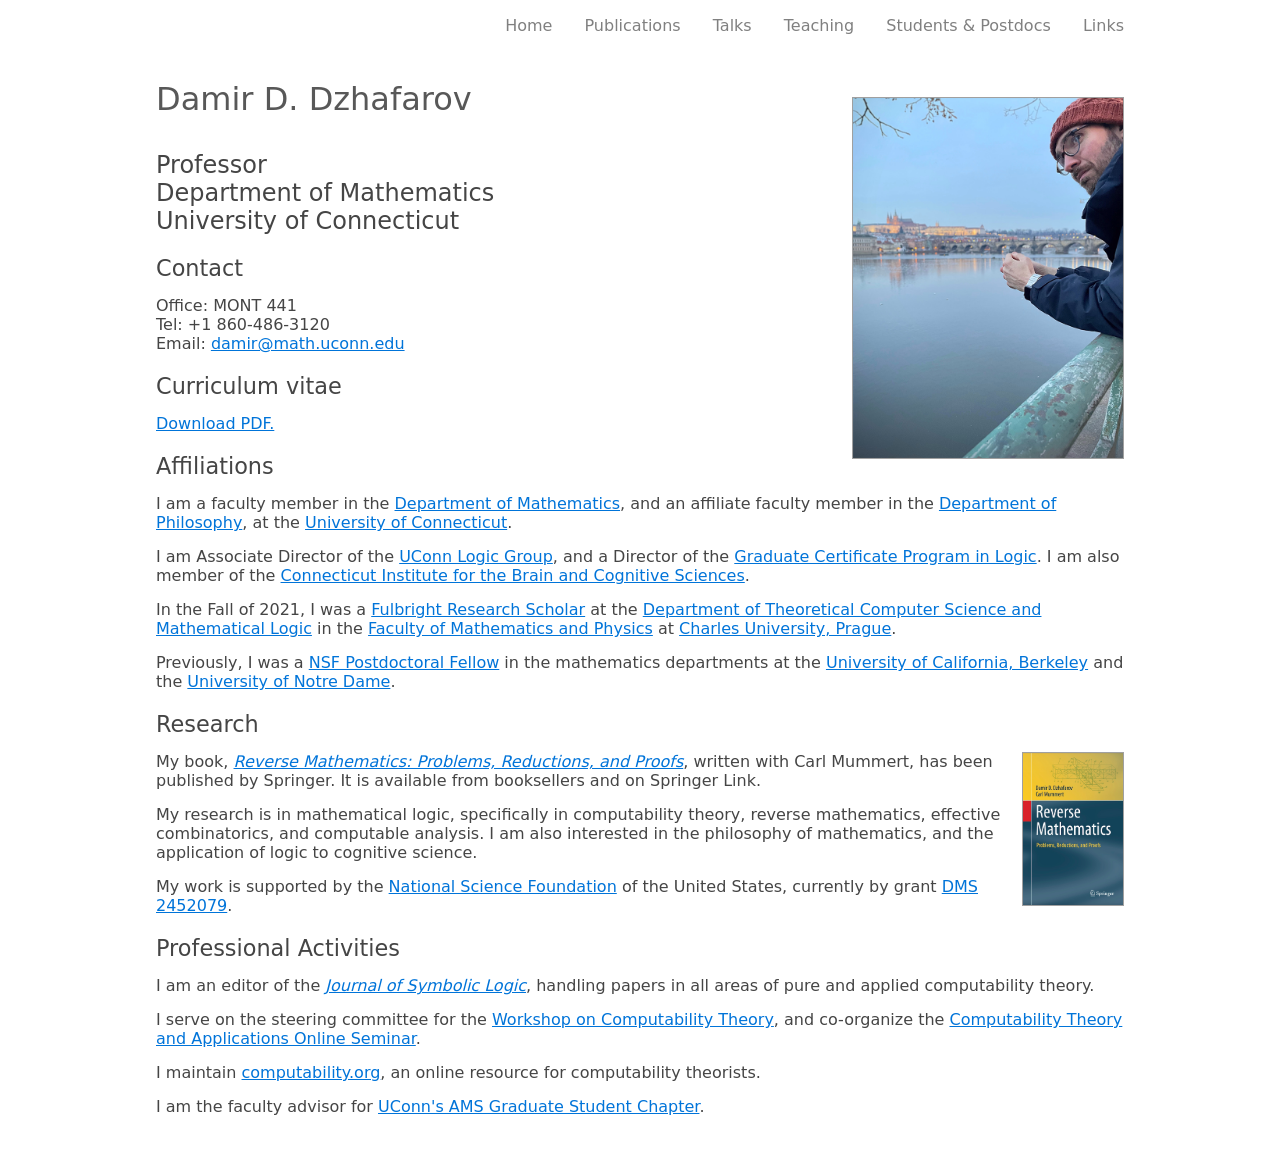
<file: index.html>
<!DOCTYPE html>
<html lang="en-US">
<head>
	<title>Damir D. Dzhafarov</title>
	<link rel="shortcut icon" type="image/x-icon" href="favicon.ico">
	<meta name="viewport" content="width=device-width, initial-scale=1">
	<meta http-equiv="Content-Type" content="text/html; charset=UTF-8" />
	<script async src="https://www.googletagmanager.com/gtag/js?id=UA-39759232-1"></script>
	<script>
	  window.dataLayer = window.dataLayer || [];
	  function gtag(){dataLayer.push(arguments);}
	  gtag('js', new Date());

	  gtag('config', 'UA-39759232-1');
	</script>
	<link id="main" rel="stylesheet" href="./css/main.css">
	<link id="menu" rel="stylesheet" href="./css/menu-closed.css">
	<script type="text/javascript">
		function styleMenu(url) {
			document.getElementById('menu').href = url;
		}

		function openMenu(){
			styleMenu('./css/menu-open.css');
		}

		function closeMenu(){
			styleMenu('./css/menu-closed.css');
		}

		function toggleMenu(){
			if (document.getElementById('menu').getAttribute('href') == './css/menu-closed.css'){
				openMenu();
			}
			else {
				closeMenu();
			}
		}

		function menuOnResize() {
			if(document.documentElement.clientWidth > 700){
				styleMenu('./css/menu-closed.css');
			}
		}

		window.addEventListener("resize", menuOnResize);
	</script>
</head>
<body ontouchstart="">
  <div id="container">

		<div id="hamburger" class="hamburger" onclick="toggleMenu()">&#9776;</div>
		<div id="menu" class="menu">
			<div id="menu-aligner" class="menu-aligner">
				<div id="index" class="menu-item" onclick="window.location.href='/'">Home</div>
				<div id="research" class="menu-item" onclick="window.location.href=this.id+'.html'">Publications</div>
				<div id="talks" class="menu-item" onclick="window.location.href=this.id+'.html'">Talks</div>
				<div id="teaching" class="menu-item" onclick="window.location.href=this.id+'.html'">Teaching</div>
				<div id="mentorship" class="menu-item" onclick="window.location.href=this.id+'.html'">Students & Postdocs</div>
				<div id="links" class="menu-item" onclick="window.location.href=this.id+'.html'">Links</div>
			</div>
		</div>

    <div id="content" onclick="closeMenu()">

			<img id="portrait_image" src="images/damir.jpg" alt="Photo of Damir Dzhafarov.">

			<h1>
			Damir D. Dzhafarov</h1>

			<h2>
			Professor<br>
			Department of Mathematics<br>
			University of Connecticut
			</h2>

			<h3>Contact</h3>
			<p>Office: MONT 441<br>
			Tel: +1 860-486-3120<br>
			Email: <a href="mailto:damir@math.uconn.edu">damir@math.uconn.edu</a></p>

			<h3>Curriculum vitae</h3>

			<p><a href="cv/CV.pdf" target="_blank">Download PDF.</a></p>

			<h3>Affiliations</h3>

			<p>I am a faculty member in the <a href="http://www.math.uconn.edu" target="_blank">Department of Mathematics</a>, and an affiliate faculty member in the <a href="http://www.philosophy.uconn.edu" target="_blank">Department of Philosophy</a>, at the <a href="http://www.uconn.edu" target="_blank">University of Connecticut</a>.</p>

			<p>I am Associate Director of the <a href="http://logic.uconn.edu" target="_blank">UConn Logic Group</a>, and a Director of the <a href="https://logic.uconn.edu/graduate-certificate-in-logic/">Graduate Certificate Program in Logic</a>. I am also member of the <a href="http://ibacs.uconn.edu" target="_blank">Connecticut Institute for the Brain and Cognitive Sciences</a>.</p>

			<p>In the Fall of 2021, I was a <a href="https://www.cies.org/program/fulbright-us-scholar-program" target="_blank">Fulbright Research Scholar</a> at the <a href="https://www.ktiml.mff.cuni.cz/KTIML-1.html" target="_blank">Department of Theoretical Computer Science and Mathematical Logic</a> in the <a href="https://www.mff.cuni.cz/en" target="_blank">Faculty of Mathematics and Physics</a> at <a href="https://cuni.cz/UKEN-1.html" target="_blank">Charles University, Prague</a>.</p>
			
			<p>Previously, I was a <a href="https://beta.nsf.gov/funding/opportunities/mathematical-sciences-postdoctoral-research-fellowships-msprf" target="_blank">NSF Postdoctoral Fellow</a> in the mathematics departments at the <a href="https://math.berkeley.edu" target="_blank">University of California, Berkeley</a> and the <a href="https://math.nd.edu" target="_blank">University of Notre Dame</a>.</p>

			<h3>Research</h3>

			<img id="book_image" src="images/rm_cover.jpg" alt="Cover of /Reverse Mathematics/ textbook."> <p>My book, <a href="http://www.springer.com/de/book/9783031113666" target="_blank"><i>Reverse Mathematics: Problems, Reductions, and Proofs</i></a>, written with Carl Mummert, has been published by Springer. It is available from booksellers and on Springer Link.</p>

			<p>My research is in mathematical logic, specifically in computability theory, reverse mathematics, effective combinatorics, and computable analysis. I am also interested in the philosophy of mathematics, and the application of logic to cognitive science.</p>

			<p>My work is supported by the <a href="https://nsf.gov" target="_blank">National Science Foundation</a> of the United States, currently by grant <a href="https://www.nsf.gov/awardsearch/showAward?AWD_ID=2452079&HistoricalAwards=false" target="_blank">DMS 2452079</a>.</p>

			<h3>Professional Activities</h3>

			<p>I am an editor of the <a href="https://www.cambridge.org/core/journals/journal-of-symbolic-logic"><i>Journal of Symbolic Logic</i></a>, handling papers in all areas of pure and applied computability theory.</p>

			<p>I serve on the steering committee for the <a href="http://wct.math.uconn.edu/" target="_blank">Workshop on Computability Theory</a>, and co-organize the <a href="http://ctaseminar.computability.org/" target="_blank">Computability Theory and Applications Online Seminar</a>.

			<p>I maintain <a href="http://www.computability.org" target="_blank">computability.org</a>, an online resource for computability theorists.</p>

			<p>I am the faculty advisor for <a href="https://ams.math.uconn.edu" target="_blank">UConn's AMS Graduate Student Chapter</a>.</p>

    </div>

  </div>
</body>
</html>
</file>
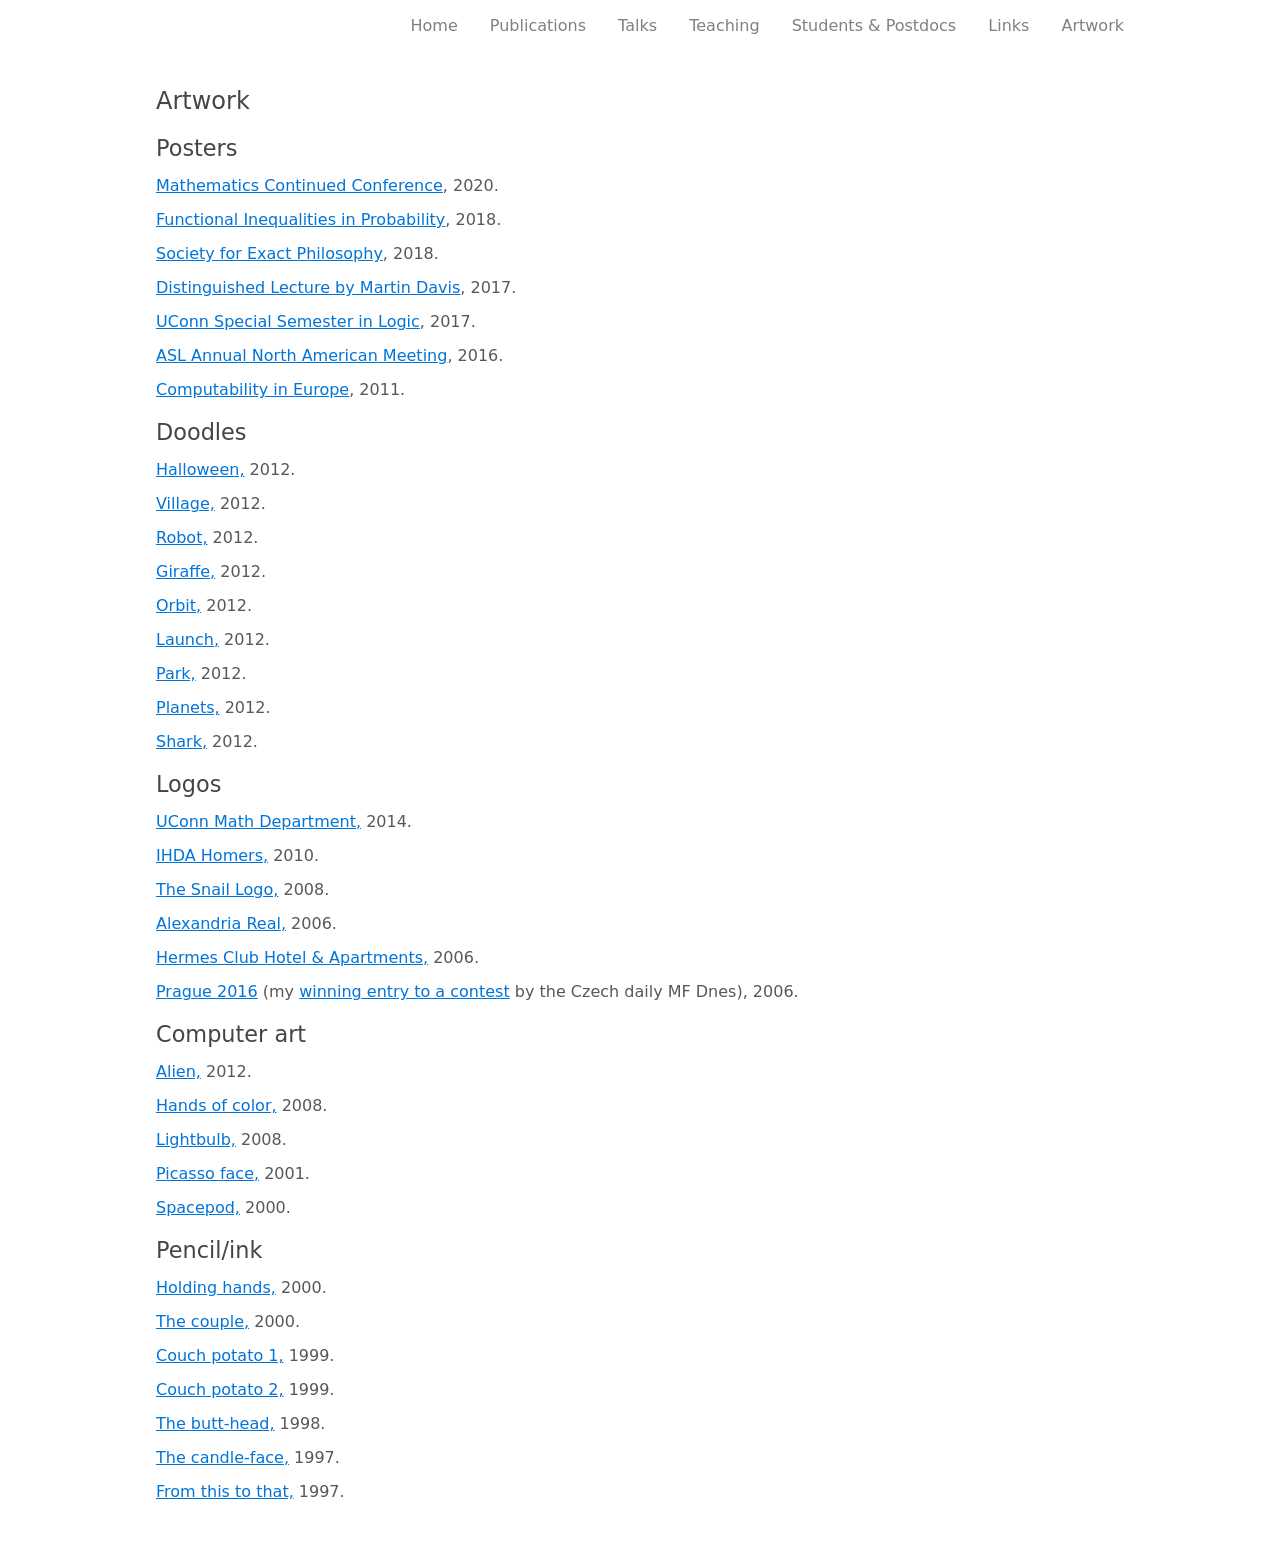
<file: artwork.html>
<!DOCTYPE html>
<html lang="en-US">
<head>
	<title>Damir D. Dzhafarov</title>
	<link rel="shortcut icon" type="image/x-icon" href="favicon.ico">
	<meta name="viewport" content="width=device-width, initial-scale=1">
	<meta http-equiv="Content-Type" content="text/html; charset=UTF-8" />
	<script async src="https://www.googletagmanager.com/gtag/js?id=UA-39759232-1"></script>
	<script>
	  window.dataLayer = window.dataLayer || [];
	  function gtag(){dataLayer.push(arguments);}
	  gtag('js', new Date());

	  gtag('config', 'UA-39759232-1');
	</script>
	<link id="main" rel="stylesheet" href="./css/main.css">
	<link id="menu" rel="stylesheet" href="./css/menu-closed.css">
	<script type="text/javascript">
		function styleMenu(url) {
			document.getElementById('menu').href = url;
		}

		function openMenu(){
			styleMenu('./css/menu-open.css');
		}

		function closeMenu(){
			styleMenu('./css/menu-closed.css');
		}

		function toggleMenu(){
			if (document.getElementById('menu').getAttribute('href') == './css/menu-closed.css'){
				openMenu();
			}
			else {
				closeMenu();
			}
		}

		function menuOnResize() {
			if(document.documentElement.clientWidth > 700){
				styleMenu('./css/menu-closed.css');
			}
		}

		window.addEventListener("resize", menuOnResize);
	</script>
</head>
<body ontouchstart="">
  <div id="container">

		<div id="hamburger" class="hamburger" onclick="toggleMenu()">&#9776;</div>
		<div id="menu" class="menu">
			<div id="menu-aligner" class="menu-aligner">
				<div id="index" class="menu-item" onclick="window.location.href='/'">Home</div>
				<div id="research" class="menu-item" onclick="window.location.href=this.id+'.html'">Publications</div>
				<div id="talks" class="menu-item" onclick="window.location.href=this.id+'.html'">Talks</div>
				<div id="teaching" class="menu-item" onclick="window.location.href=this.id+'.html'">Teaching</div>
				<div id="mentorship" class="menu-item" onclick="window.location.href=this.id+'.html'">Students & Postdocs</div>
				<div id="links" class="menu-item" onclick="window.location.href=this.id+'.html'">Links</div>
				<div id="artwork" class="menu-item" onclick="window.location.href=this.id+'.html'">Artwork</div>
			</div>
		</div>

    <div id="content" onclick="closeMenu()">

			<h2>Artwork</h2>

				<h3>Posters</h3>
				<ul>
					<li><a target="_blank" href="artwork/MathContinued2020.jpg">Mathematics Continued Conference</a>, 2020.</li>
					<li><a target="_blank" href="artwork/fip2018.jpg">Functional Inequalities in Probability</a>, 2018.</li>
					<li><a target="_blank" href="artwork/SEP_Poster.jpg">Society for Exact Philosophy</a>, 2018.</li>
					<li><a target="_blank" href="artwork/martindavis.jpg">Distinguished Lecture by Martin Davis</a>, 2017.</li>
					<li><a target="_blank" href="artwork/specsem2017.jpg">UConn Special Semester in Logic</a>, 2017.</li>
					<li><a target="_blank" href="artwork/asl2016.jpg">ASL Annual North American Meeting</a>, 2016.</li>
					<li><a target="_blank" href="artwork/cie2011.jpg">Computability in Europe</a>, 2011.</li>
				</ul>


				<h3>Doodles</h3>
				<ul>
					<li><a target="_blank" href="artwork/halloween.jpg" rel="lightbox[doodles]" title="Halloween, 2012.">Halloween,</a> 2012.</li>
					<li><a target="_blank" href="artwork/village.jpg" rel="lightbox[doodles]" title="Village, 2012.">Village,</a> 2012.</li>
					<li><a target="_blank" href="artwork/robot.jpg" rel="lightbox[doodles]" title="Robot, 2012.">Robot,</a> 2012.</li>
					<li><a target="_blank" href="artwork/giraffe.jpg" rel="lightbox[doodles]" title="Giraffe, 2012.">Giraffe,</a> 2012.</li>
					<li><a target="_blank" href="artwork/orbit.jpg" rel="lightbox[doodles]" title="Orbit, 2012.">Orbit,</a> 2012.</li>
					<li><a target="_blank" href="artwork/launch.jpg" rel="lightbox[doodles]" title="Launch, 2012.">Launch,</a> 2012.</li>
					<li><a target="_blank" href="artwork/park.jpg" rel="lightbox[doodles]" title="Park, 2012.">Park,</a> 2012.</li>
					<li><a target="_blank" href="artwork/planets.jpg" rel="lightbox[doodles]" title="Planets, 2012.">Planets,</a> 2012.</li>
					<li><a target="_blank" href="artwork/shark.jpg" rel="lightbox[doodles]" title="Shark, 2012.">Shark,</a> 2012.</li>
				</ul>

				<h3>Logos</h3>
				<ul>
					<li><a target="_blank" href="artwork/MathDept.pdf" rel="lightbox[logos]" title="UConn Math Department, 2014.">UConn Math Department,</a> 2014.</li>
					<li><a target="_blank" href="artwork/ihda.jpg" rel="lightbox[logos]" title="IHDA Homers, 2010.">IHDA Homers,</a> 2010.</li>
					<li><a target="_blank" href="artwork/snail.jpg" rel="lightbox[logos]" title="The Snail Logo, 2008.">The Snail Logo,</a> 2008.</li>
					<li><a target="_blank" href="artwork/alexandria.jpg" rel="lightbox[logos]" title="Alexandria Real, 2006.">Alexandria Real,</a> 2006.</li>
					<li><a target="_blank" href="artwork/hermes.jpg" rel="lightbox[logos]" title="Hermes Club Hotel & Apartments, 2006.">Hermes Club Hotel & Apartments,</a> 2006.</li>
					<li><a target="_blank" href="artwork/prague2016.jpg" rel="lightbox[logos]" title="Prague 2016, 2006.">Prague 2016</a> (my <a target="_blank" href="http://zpravy.idnes.cz/soutez-o-maskota-olympiady-vyhral-golem-fdh-/domaci.aspx?c=A070329_105558_praha_ton">winning entry to a contest</a> by the Czech daily MF Dnes), 2006.</li>
				</ul>

				<h3>Computer art</h3>
				<ul>
					<li><a target="_blank" href="artwork/alien.jpg" rel="lightbox[computerart]" title="Alien, 2012.">Alien,</a> 2012.</li>
					<li><a target="_blank" href="artwork/handsofcolor.jpg" rel="lightbox[computerart]" title="Hands of color, 2008.">Hands of color,</a> 2008.</li>
					<li><a target="_blank" href="artwork/lightbulb.jpg" rel="lightbox[computerart]" title="Lightbulb, 2008.">Lightbulb,</a> 2008.</li>
					<li><a target="_blank" href="artwork/picassoface.jpg" rel="lightbox[computerart]" title="Picasso face, 2001.">Picasso face,</a> 2001.</li>
					<li><a target="_blank" href="artwork/spacepod.jpg" rel="lightbox[computerart]" title="Spacepod, 2000.">Spacepod,</a> 2000.</li>
				</ul>

				<h3>Pencil/ink</h3>
				<ul>
					<li><a target="_blank" href="artwork/holdinghands.jpg" rel="lightbox[pencilink]" title="Holding hands, 2000.">Holding hands,</a> 2000.</li>
					<li><a target="_blank" href="artwork/thecouple.jpg" rel="lightbox[pencilink]" title="The couple, 2000.">The couple,</a> 2000.</li>
					<li><a target="_blank" href="artwork/couchpotato1.jpg" rel="lightbox[pencilink]" title="Couch potato, 1999.">Couch potato 1,</a> 1999.</li>
					<li><a target="_blank" href="artwork/couchpotato2.jpg" rel="lightbox[pencilink]" title="Couch potato 2, 1999.">Couch potato 2,</a> 1999.</li>
					<li><a target="_blank" href="artwork/thebutthead.jpg" rel="lightbox[pencilink]" title="The butt-head, 1998.">The butt-head,</a> 1998.</li>
					<li><a target="_blank" href="artwork/thecandleface.jpg" rel="lightbox[pencilink]" title="The candle-face, 1997.">The candle-face,</a> 1997.</li>
						<li><a target="_blank" href="artwork/thistothat.jpg" rel="lightbox[pencilink]" title="From this to that, 1997.">From this to that,</a> 1997.</li>
				</ul>

		</div>

  </div>
</body>
</html>
</file>
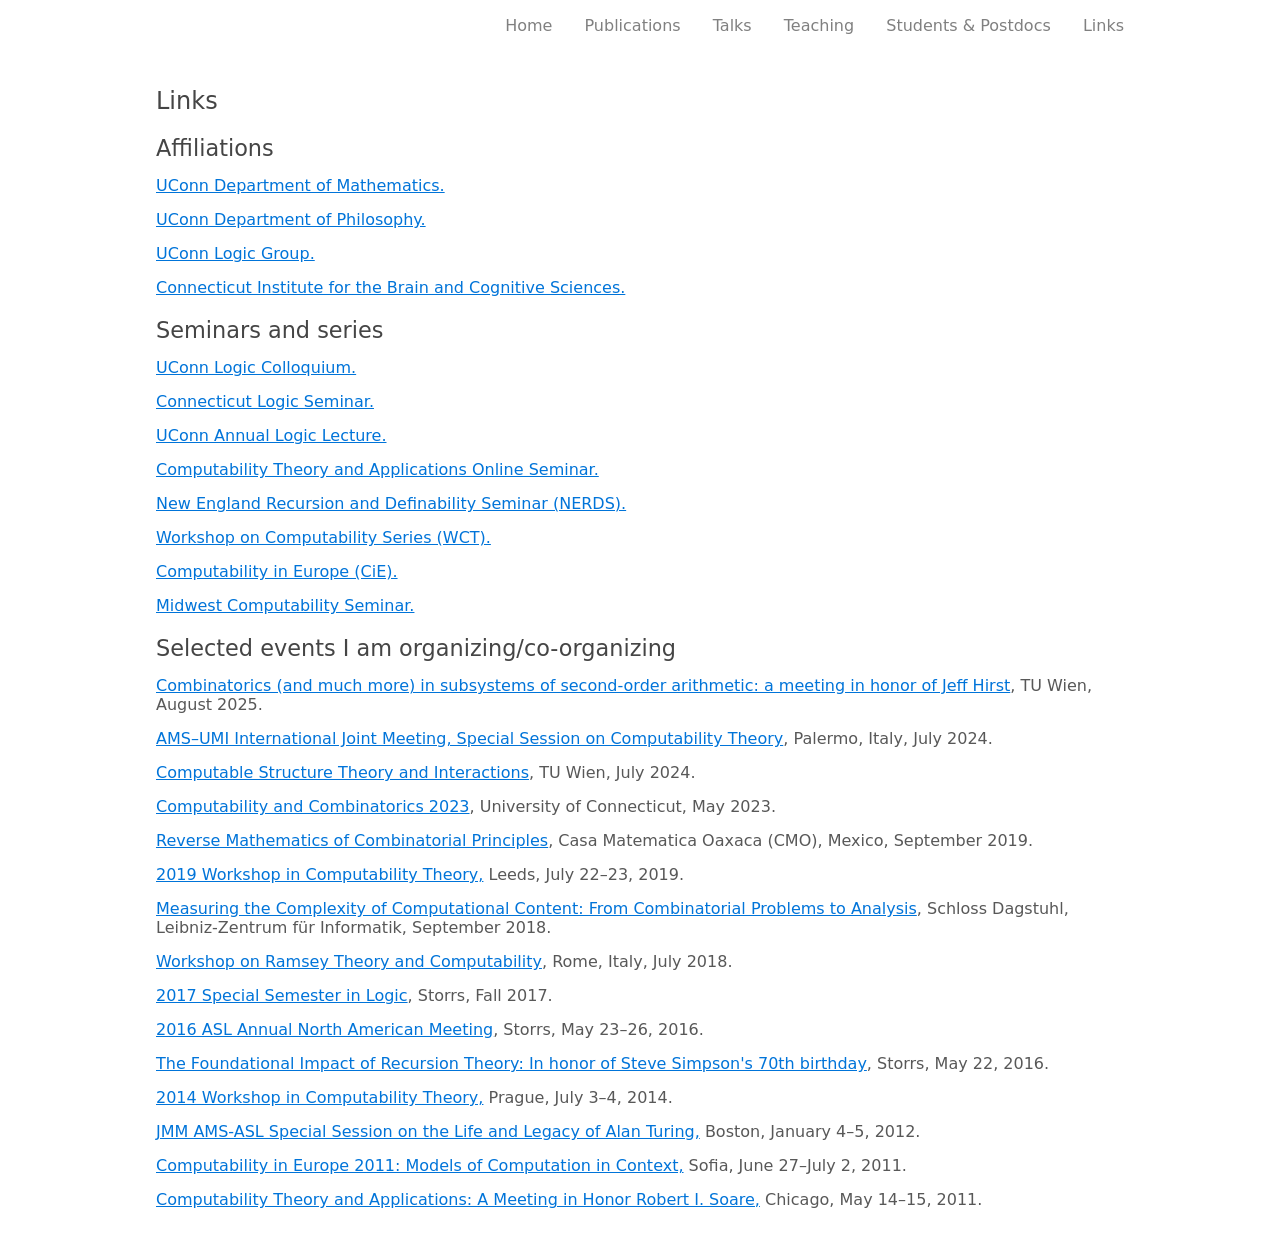
<file: links.html>
<!DOCTYPE html>
<html lang="en-US">
<head>
	<title>Damir D. Dzhafarov</title>
	<link rel="shortcut icon" type="image/x-icon" href="favicon.ico">
	<meta name="viewport" content="width=device-width, initial-scale=1">
	<meta http-equiv="Content-Type" content="text/html; charset=UTF-8" />
	<script async src="https://www.googletagmanager.com/gtag/js?id=UA-39759232-1"></script>
	<script>
	  window.dataLayer = window.dataLayer || [];
	  function gtag(){dataLayer.push(arguments);}
	  gtag('js', new Date());

	  gtag('config', 'UA-39759232-1');
	</script>
	<link id="main" rel="stylesheet" href="./css/main.css">
	<link id="menu" rel="stylesheet" href="./css/menu-closed.css">
	<script type="text/javascript">
		function styleMenu(url) {
			document.getElementById('menu').href = url;
		}

		function openMenu(){
			styleMenu('./css/menu-open.css');
		}

		function closeMenu(){
			styleMenu('./css/menu-closed.css');
		}

		function toggleMenu(){
			if (document.getElementById('menu').getAttribute('href') == './css/menu-closed.css'){
				openMenu();
			}
			else {
				closeMenu();
			}
		}

		function menuOnResize() {
			if(document.documentElement.clientWidth > 700){
				styleMenu('./css/menu-closed.css');
			}
		}

		window.addEventListener("resize", menuOnResize);
	</script>
</head>
<body ontouchstart="">
  <div id="container">

		<div id="hamburger" class="hamburger" onclick="toggleMenu()">&#9776;</div>
		<div id="menu" class="menu">
			<div id="menu-aligner" class="menu-aligner">
				<div id="index" class="menu-item" onclick="window.location.href='/'">Home</div>
				<div id="research" class="menu-item" onclick="window.location.href=this.id+'.html'">Publications</div>
				<div id="talks" class="menu-item" onclick="window.location.href=this.id+'.html'">Talks</div>
				<div id="teaching" class="menu-item" onclick="window.location.href=this.id+'.html'">Teaching</div>
				<div id="mentorship" class="menu-item" onclick="window.location.href=this.id+'.html'">Students & Postdocs</div>
				<div id="links" class="menu-item" onclick="window.location.href=this.id+'.html'">Links</div>
			</div>
		</div>

    <div id="content" onclick="closeMenu()">

			<h2>Links</h3>

			<h3>Affiliations</h3>

			<ul>

				<li><a href="https://www.math.uconn.edu/" target="blank">UConn Department of Mathematics.</a></li>

				<li><a href="https://philosophy.uconn.edu" target="blank">UConn Department of Philosophy.</a></li>

				<li><a href="http://www.logic.uconn.edu/" target="blank">UConn Logic Group.</a></li>

				<li><a href="http://ibacs.uconn.edu/" target="_blank">Connecticut Institute for the Brain and Cognitive Sciences.</a></li>

			</ul>

			<h3>Seminars and series</h3>

			<ul>

				<li><a href="http://logic.uconn.edu/calendar/" target="blank">UConn Logic Colloquium.</a></li>

				<li><a href="http://www.math.uconn.edu/Seminars/show_seminars.php?Subject=logic" target="blank">Connecticut Logic Seminar.</a></li>

				<li><a href="http://logic.uconn.edu/annual-logic-lecture/" target="blank">UConn Annual Logic Lecture.</a></li>

			  <li><a href="http://ctaseminar.computability.org" target="blank">Computability Theory and Applications Online Seminar.</a></li>

				<li><a href="http://nerds.math.uconn.edu/" target="blank">New England Recursion and Definability Seminar (NERDS).</a></li>

				<li><a href="http://wct.math.uconn.edu" target="blank">Workshop on Computability Series (WCT).</a></li>

				<li><a href="http://www1.maths.leeds.ac.uk/cie/" target="blank">Computability in Europe (CiE).</a></li>

				<li><a href="http://www.math.uchicago.edu/~drh/mcs/Jointseminar.html" target="blank">Midwest Computability Seminar.</a></li>

			</ul>

			<h3>Selected events I am organizing/co-organizing</h3>

			<ul>

				<li><a href="https://hirstfest.computability.org">Combinatorics (and much more) in subsystems of second-order arithmetic: a meeting in honor of Jeff Hirst</a>, TU Wien, August 2025.</li>

				<li><a href="https://www.computability.org/umi-ams/" target="_blank">AMS–UMI International Joint Meeting, Special Session on Computability Theory</a>, Palermo, Italy, July 2024.</li>

				<li><a href="https://www.computability.org/csti2024/" target="_blank">Computable Structure Theory and Interactions</a>, TU Wien, July 2024.</li>

				<li><a href="https://comp2023.computability.org" target="_blank">Computability and Combinatorics 2023</a>, University of Connecticut, May 2023.</li>

				<li><a href="https://www.birs.ca/events/2019/5-day-workshops/19w5111" target="_blank">Reverse Mathematics of Combinatorial Principles</a>, Casa Matematica Oaxaca (CMO), Mexico, September 2019.</li>

				<li><a href="http://wct.computability.org/wctleeds" target="blank">2019 Workshop in Computability Theory,</a> Leeds, July 22&#8211;23, 2019.</li>

				<li><a href="https://www.dagstuhl.de/de/programm/kalender/semhp/?semnr=18361" target="_blank">Measuring the Complexity of Computational Content: From Combinatorial Problems to Analysis</a>, Schloss Dagstuhl, Leibniz-Zentrum f&uuml;r Informatik, September 2018.</li>

				<li><a href="https://www3.nd.edu/~cholak/Colosseum.html" target="_blank">Workshop on Ramsey Theory and Computability</a>, Rome, Italy, July 2018.</li>

				<li><a href="http://ssil2017.logic.uconn.edu" target="_blank">2017 Special Semester in Logic</a>, Storrs, Fall 2017.</li>

				<li><a href="http://asl2016.logic.uconn.edu" target="_blank">2016 ASL Annual North American Meeting</a>, Storrs, May 23&#8211;26, 2016.</li>

				<li><a href="http://www.marshall.edu/math/FIRT16/" target="_blank">The Foundational Impact of Recursion Theory: In honor of Steve Simpson's 70th birthday</a>, Storrs, May 22, 2016.</li>

				<li><a href="http://wct.computability.org/wctprague" target="blank">2014 Workshop in Computability Theory,</a> Prague, July 3&#8211;4, 2014.</li>

				<li><a href="http://mathsci.appstate.edu/~jlh/tsjmm.html" target="blank">JMM AMS-ASL Special Session on the Life and Legacy of Alan Turing,</a> Boston, January 4&#8211;5, 2012.</li>

				<li><a href="http://cie2011.fmi.uni-sofia.bg/" target="blank">Computability in Europe 2011: Models of Computation in Context,</a> Sofia, June 27&#8211;July 2, 2011.</li>

				<li><a href="http://www.math.uwaterloo.ca/~csima/soare/" target="blank">Computability Theory and Applications: A Meeting in Honor Robert I. Soare,</a> Chicago, May 14&#8211;15, 2011.</li>

			</ul>

		</div>

  </div>
</body>
</html>
</file>
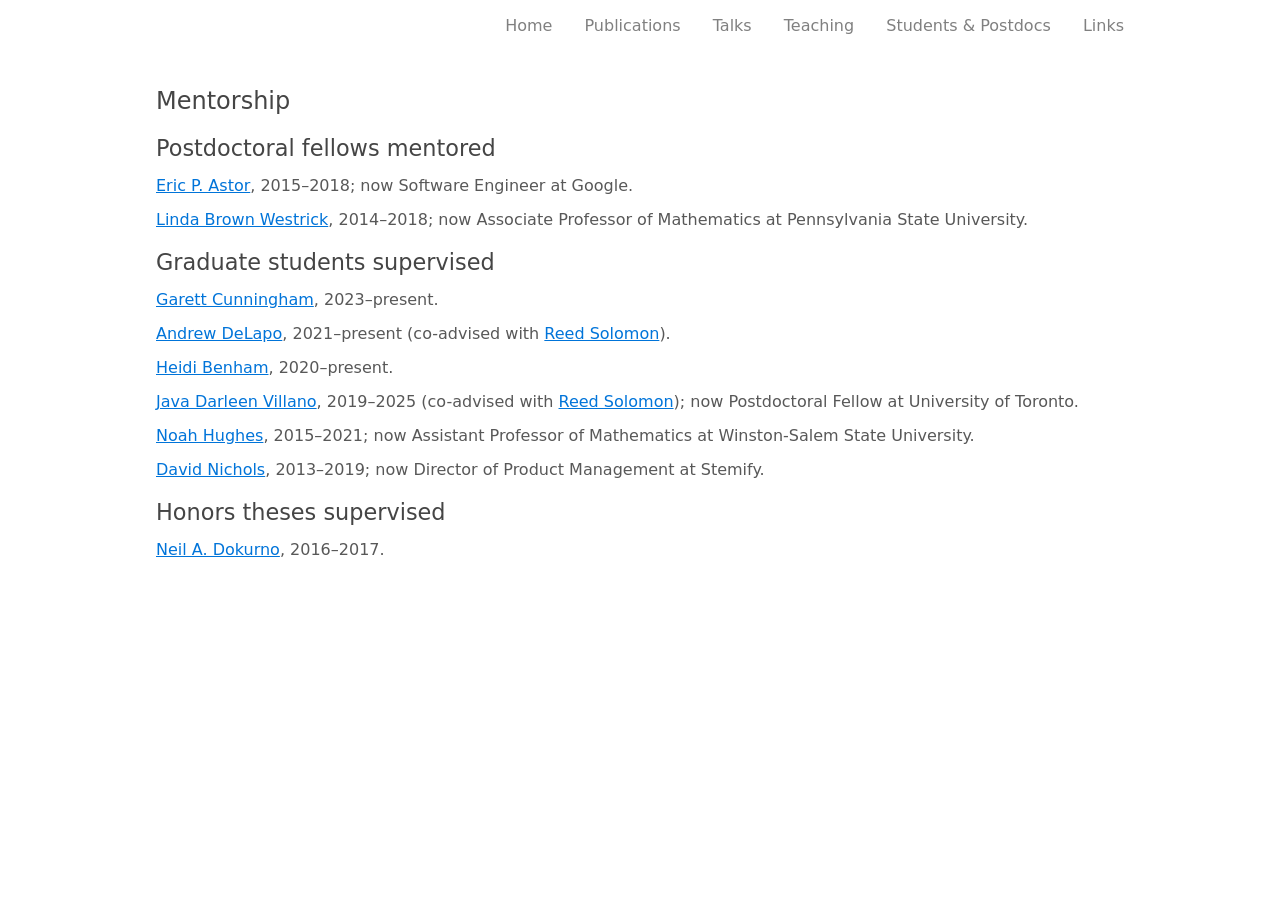
<file: mentorship.html>
<!DOCTYPE html>
<html lang="en-US">
<head>
	<title>Damir D. Dzhafarov</title>
	<link rel="shortcut icon" type="image/x-icon" href="favicon.ico">
	<meta name="viewport" content="width=device-width, initial-scale=1">
	<meta http-equiv="Content-Type" content="text/html; charset=UTF-8" />
	<script async src="https://www.googletagmanager.com/gtag/js?id=UA-39759232-1"></script>
	<script>
	  window.dataLayer = window.dataLayer || [];
	  function gtag(){dataLayer.push(arguments);}
	  gtag('js', new Date());

	  gtag('config', 'UA-39759232-1');
	</script>
	<link id="main" rel="stylesheet" href="./css/main.css">
	<link id="menu" rel="stylesheet" href="./css/menu-closed.css">
	<script type="text/javascript">
		function styleMenu(url) {
			document.getElementById('menu').href = url;
		}

		function openMenu(){
			styleMenu('./css/menu-open.css');
		}

		function closeMenu(){
			styleMenu('./css/menu-closed.css');
		}

		function toggleMenu(){
			if (document.getElementById('menu').getAttribute('href') == './css/menu-closed.css'){
				openMenu();
			}
			else {
				closeMenu();
			}
		}

		function menuOnResize() {
			if(document.documentElement.clientWidth > 700){
				styleMenu('./css/menu-closed.css');
			}
		}

		window.addEventListener("resize", menuOnResize);
	</script>
</head>
<body ontouchstart="">
  <div id="container">

		<div id="hamburger" class="hamburger" onclick="toggleMenu()">&#9776;</div>
		<div id="menu" class="menu">
			<div id="menu-aligner" class="menu-aligner">
				<div id="index" class="menu-item" onclick="window.location.href='/'">Home</div>
				<div id="research" class="menu-item" onclick="window.location.href=this.id+'.html'">Publications</div>
				<div id="talks" class="menu-item" onclick="window.location.href=this.id+'.html'">Talks</div>
				<div id="teaching" class="menu-item" onclick="window.location.href=this.id+'.html'">Teaching</div>
				<div id="mentorship" class="menu-item" onclick="window.location.href=this.id+'.html'">Students & Postdocs</div>
				<div id="links" class="menu-item" onclick="window.location.href=this.id+'.html'">Links</div>
			</div>
		</div>

    <div id="content" onclick="closeMenu()">

			<h2>Mentorship</h2>

			<h3>Postdoctoral fellows mentored</h3>

			<ul>

				<li><a href="https://www.ericastor.info/index.html" target="_blank">Eric P. Astor</a>, 2015&#8211;2018; now Software Engineer at Google.</li>

				<li><a href="https://lindawestrick.com" target="_blank">Linda Brown Westrick</a>, 2014&#8211;2018; now Associate Professor of Mathematics at Pennsylvania State University.</li>

			</ul>

			<h3>Graduate students supervised</h3>

			<ul>

				<li><a href="https://math.uconn.edu/person/cunningham-garett/" target="_blank">Garett Cunningham</a>, 2023&#8211;present.</li>

				<li><a href="https://adelapo.github.io" target="_blank">Andrew DeLapo</a>, 2021&#8211;present (co-advised with <a href="https://www2.math.uconn.edu/~solomon/" target="_blank">Reed Solomon</a>).</li>

				<li><a href="https://math.uconn.edu/person/heidi-benham/" target="_blank">Heidi Benham</a>, 2020&#8211;present.</li>

				<li><a href="https://javavillano.crd.co" target="_blank">Java Darleen Villano</a>, 2019&#8211;2025 (co-advised with <a href="https://www2.math.uconn.edu/~solomon/" target="_blank">Reed Solomon</a>); now Postdoctoral Fellow at University of Toronto.</li>

				<li><a href="https://nahughes.github.io/" target="_blank">Noah Hughes</a>, 2015&#8211;2021; now Assistant Professor of Mathematics at Winston-Salem State University.</li>

				<li><a href="http://www.davidmathlogic.com/" target="_blank">David Nichols</a>, 2013&#8211;2019; now Director of Product Management at Stemify.</li>

			</ul>

			<h3>Honors theses supervised</h3>

			<ul>

				<li><a href="" target="_blank">Neil A. Dokurno</a>, 2016&#8211;2017.</li>

			</ul>

		</div>

  </div>
</body>
</html>
</file>
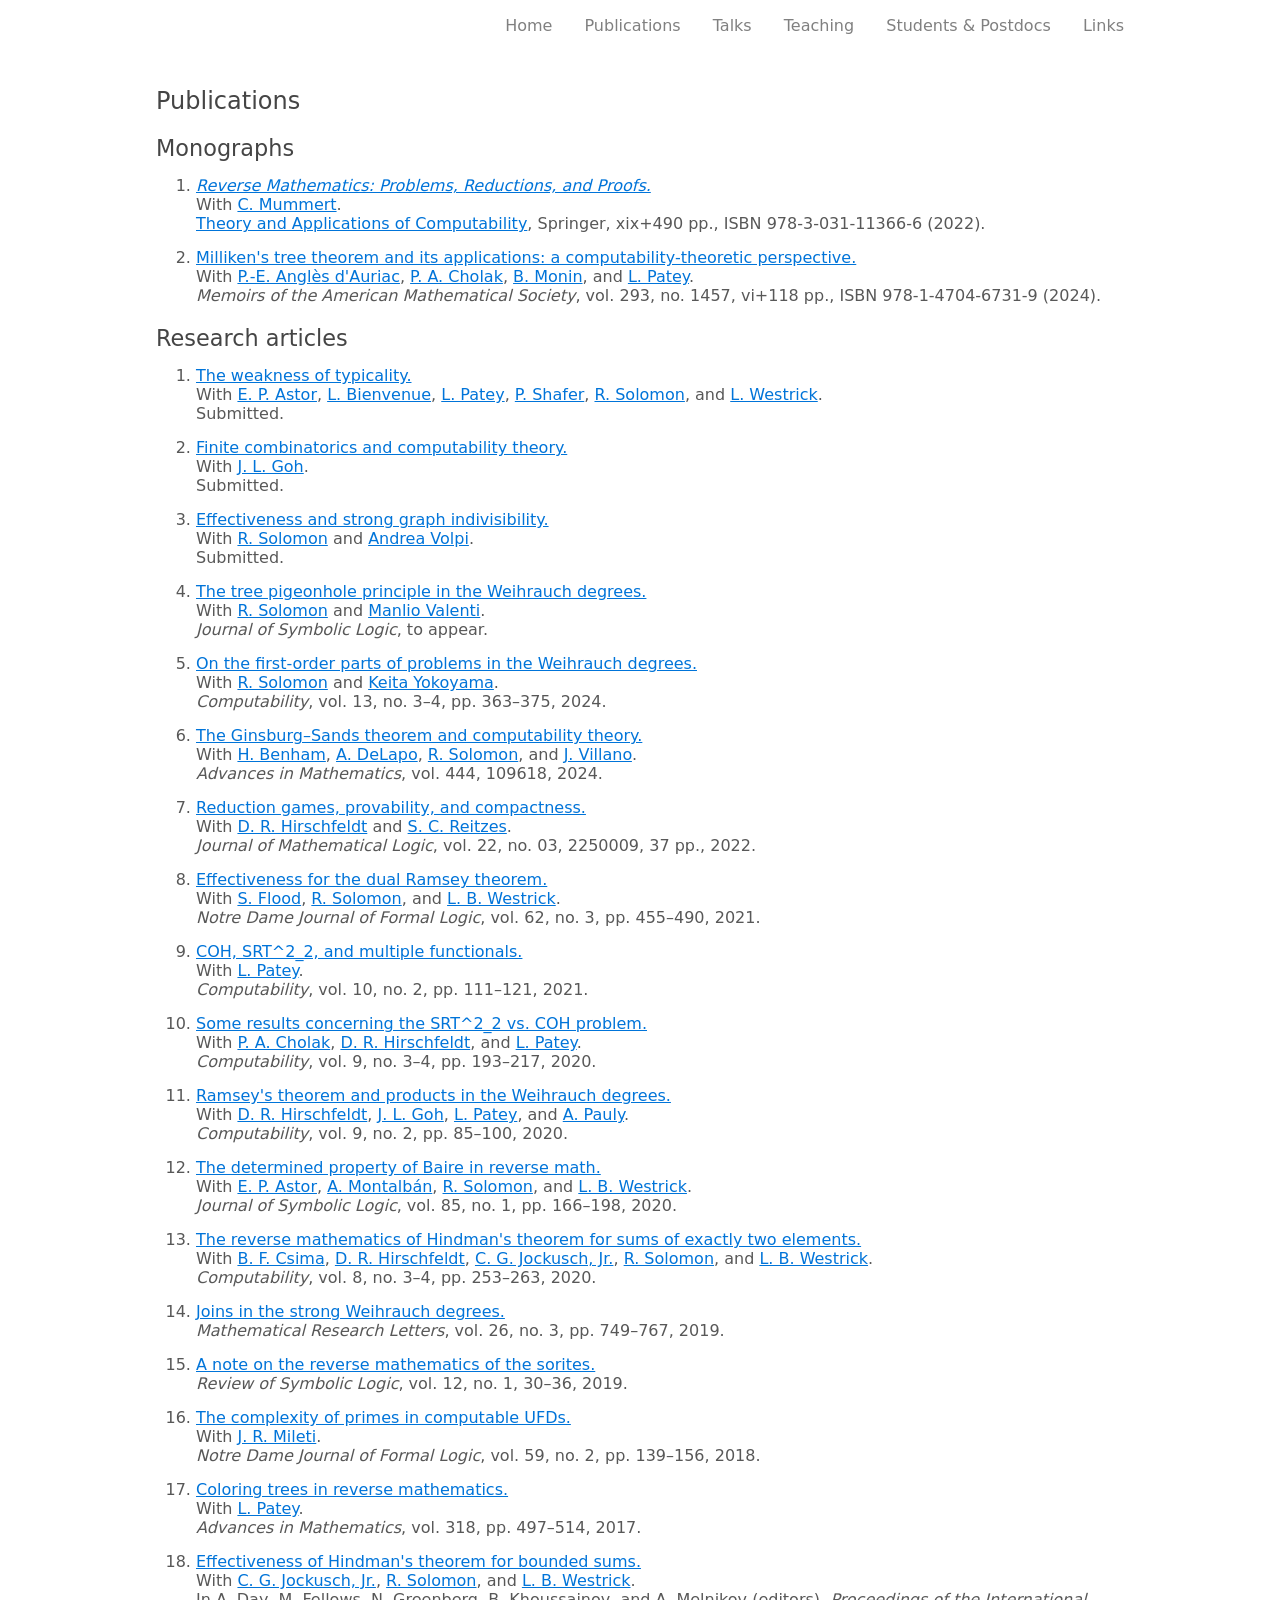
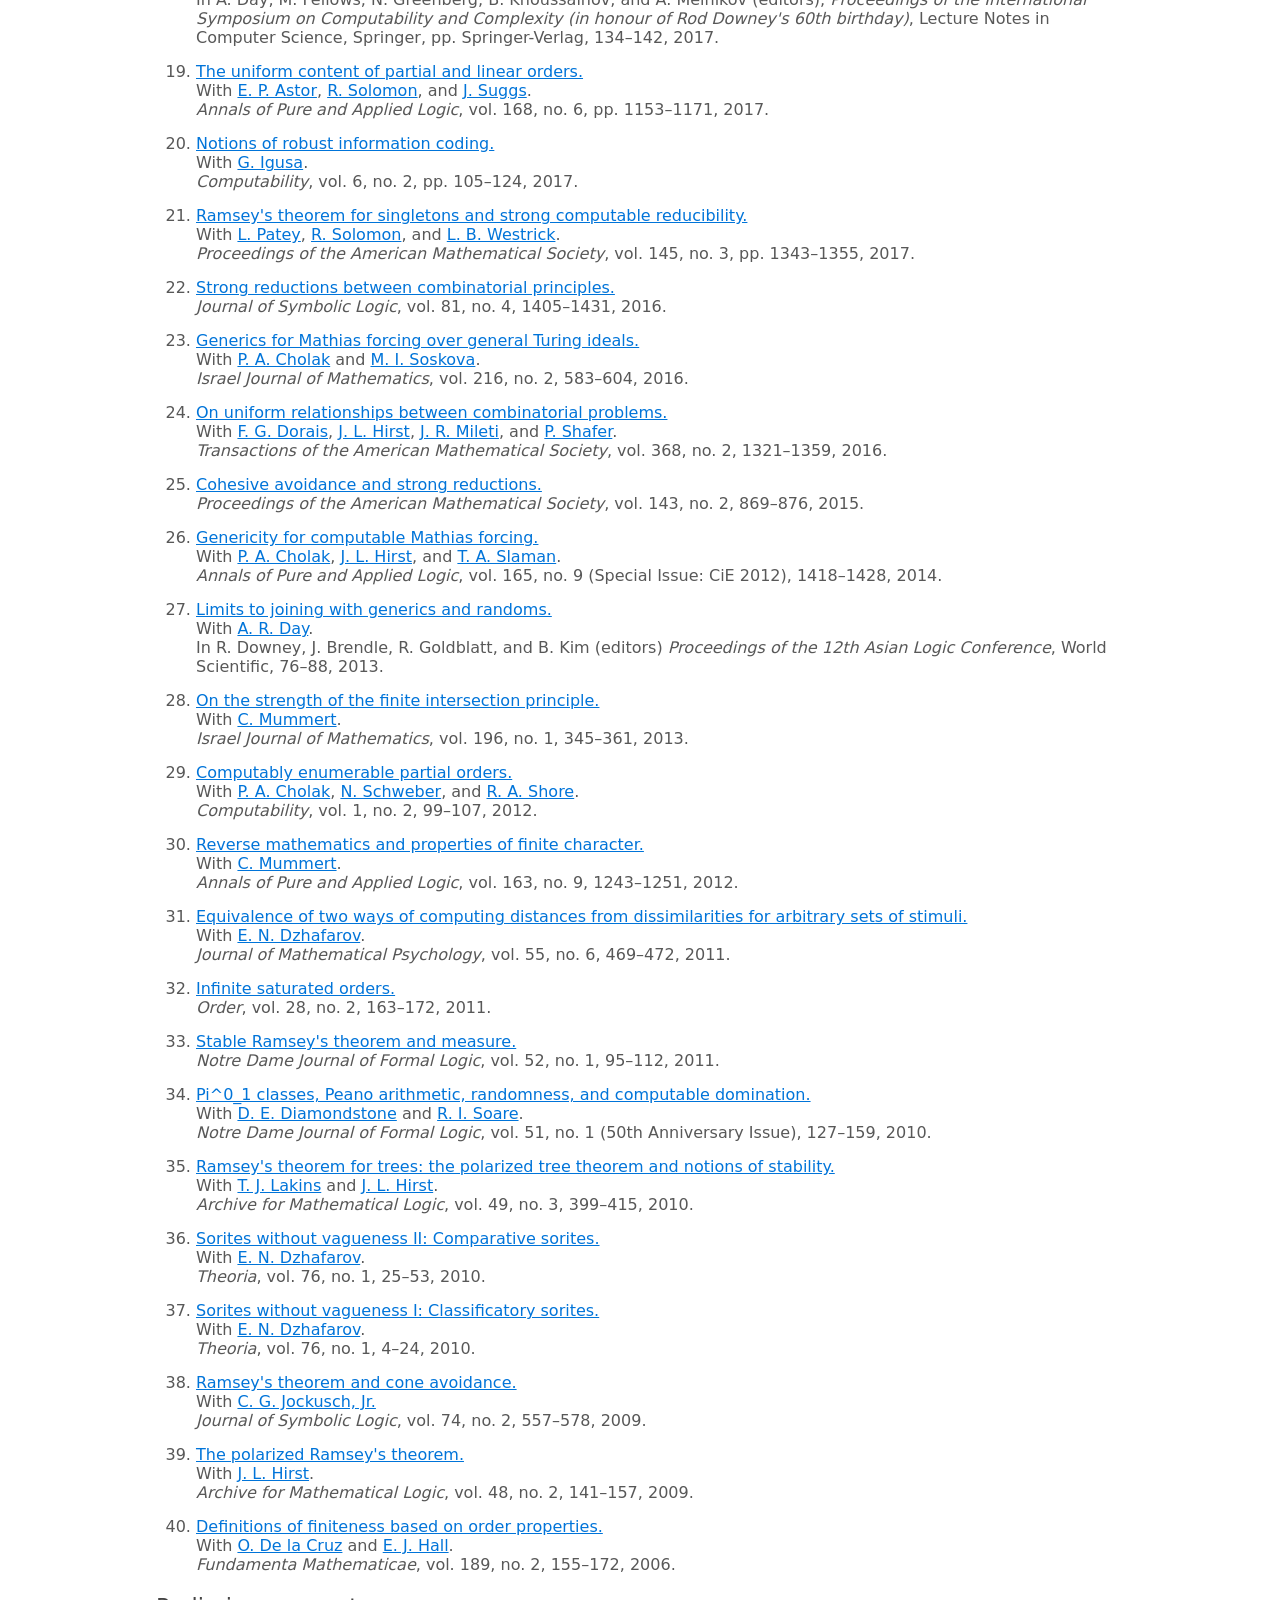
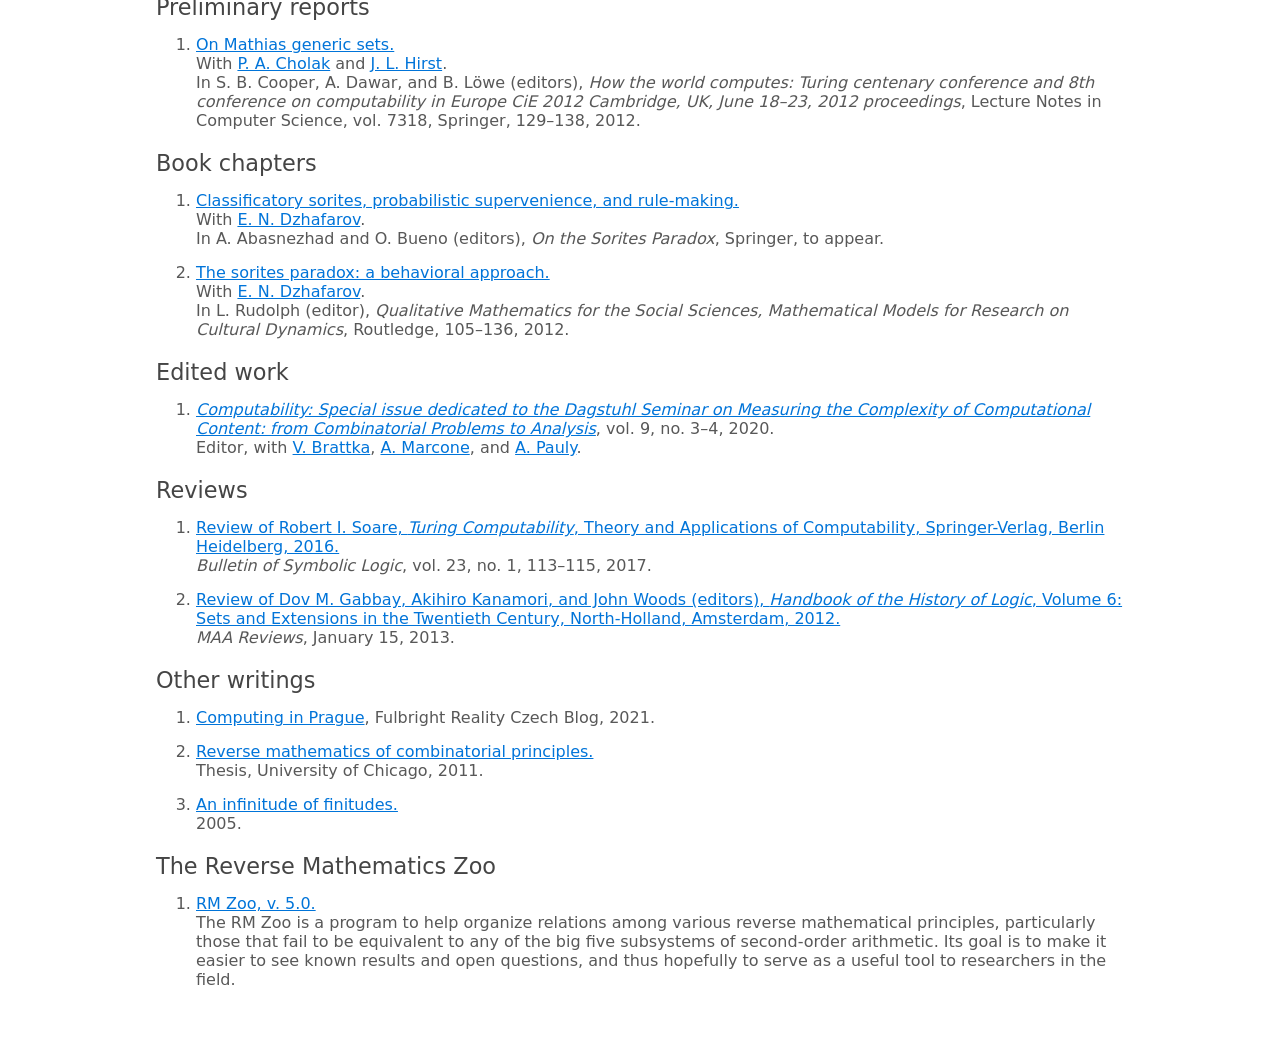
<file: research.html>
<!DOCTYPE html>
<html lang="en-US">
<head>
	<title>Damir D. Dzhafarov</title>
	<link rel="shortcut icon" type="image/x-icon" href="favicon.ico">
	<meta name="viewport" content="width=device-width, initial-scale=1">
	<meta http-equiv="Content-Type" content="text/html; charset=UTF-8" />
	<script async src="https://www.googletagmanager.com/gtag/js?id=UA-39759232-1"></script>
	<script>
	  window.dataLayer = window.dataLayer || [];
	  function gtag(){dataLayer.push(arguments);}
	  gtag('js', new Date());

	  gtag('config', 'UA-39759232-1');
	</script>
	<link id="main" rel="stylesheet" href="./css/main.css">
	<link id="menu" rel="stylesheet" href="./css/menu-closed.css">
	<script type="text/javascript">
		function styleMenu(url) {
			document.getElementById('menu').href = url;
		}

		function openMenu(){
			styleMenu('./css/menu-open.css');
		}

		function closeMenu(){
			styleMenu('./css/menu-closed.css');
		}

		function toggleMenu(){
			if (document.getElementById('menu').getAttribute('href') == './css/menu-closed.css'){
				openMenu();
			}
			else {
				closeMenu();
			}
		}

		function menuOnResize() {
			if(document.documentElement.clientWidth > 700){
				styleMenu('./css/menu-closed.css');
			}
		}

		window.addEventListener("resize", menuOnResize);
	</script>
</head>
<body ontouchstart="">
  <div id="container">

		<div id="hamburger" class="hamburger" onclick="toggleMenu()">&#9776;</div>
		<div id="menu" class="menu">
			<div id="menu-aligner" class="menu-aligner">
				<div id="index" class="menu-item" onclick="window.location.href='/'">Home</div>
				<div id="research" class="menu-item" onclick="window.location.href=this.id+'.html'">Publications</div>
				<div id="talks" class="menu-item" onclick="window.location.href=this.id+'.html'">Talks</div>
				<div id="teaching" class="menu-item" onclick="window.location.href=this.id+'.html'">Teaching</div>
				<div id="mentorship" class="menu-item" onclick="window.location.href=this.id+'.html'">Students & Postdocs</div>
				<div id="links" class="menu-item" onclick="window.location.href=this.id+'.html'">Links</div>
			</div>
		</div>

    <div id="content" onclick="closeMenu()">

			<h2>Publications</h2>

			<h3>Monographs</h3>

			<ol>

				<li><a href="http://www.springer.com/de/book/9783031113666" target="_blank"><i>Reverse Mathematics: Problems, Reductions, and Proofs.</i></a><br>
					With <a href="http://m6c.org/" target="_blank">C. Mummert</a>.<br>
					<a href="http://www.computability.de/series/" target="blank">Theory and Applications of Computability</a>, Springer, xix+490 pp., ISBN 978-3-031-11366-6 (2022).</li>

					<li><a href="papers/milliken.pdf" target="blank">Milliken's tree theorem and its applications: a computability-theoretic perspective.</a><br>With <a href="https://choum.net/panglesd/" target="_blank">P.-E. Angl&egrave;s d'Auriac</a>, <a href="https://www3.nd.edu/~cholak/" target="_blank">P. A. Cholak</a>, <a href="https://www.lacl.fr/~benoit.monin/index.html" target="_blank">B. Monin</a>, and <a href="http://www.ludovicpatey.com" target="_blank">L. Patey</a>.<br>
						<i>Memoirs of the American Mathematical Society</i>, vol. 293, no. 1457, vi+118 pp., ISBN 978-1-4704-6731-9 (2024).</li>

			</ol>

			<h3>Research articles</h3>

			<ol>

				<li>
					<a href="papers/typicality.pdf" target="_blank">The weakness of typicality.</a><br>
					With <a href="https://ericastor.info/" target="blank">E. P. Astor</a>, <a href="https://www.labri.fr/perso/lbienvenu/" target="blank">L. Bienvenue</a>, <a href="https://ludovicpatey.com" target="blank">L. Patey</a>, <a href="https://peshafer.github.io/" target="blank">P. Shafer</a>, <a href="http://www.math.uconn.edu/~solomon/" target="blank">R. Solomon</a>, and <a href="https://lindawestrick.com/" target="blank">L. Westrick</a>.<br>
					Submitted.
				</li>

				<li>
					<a href="papers/noninjections.pdf" target="_blank">Finite combinatorics and computability theory.</a><br>
					With <a href="https://blog.nus.edu.sg/gohjunle/" target="blank">J. L. Goh</a>.<br>
					Submitted.
				</li>

				<li>
					<a href="papers/indivisibility.pdf" target="_blank">Effectiveness and strong graph indivisibility.</a><br>
					With <a href="http://www.math.uconn.edu/~solomon/" target="blank">R. Solomon</a> and <a href="https://andreasdfghj.github.io/andreavolpi/" target="_blank">Andrea Volpi</a>.<br>
					Submitted.
				</li>

				<li>
					<a href="papers/firstorderTT1.pdf" target="_blank">The tree pigeonhole principle in the Weihrauch degrees.</a><br>
					With <a href="http://www.math.uconn.edu/~solomon/" target="blank">R. Solomon</a> and <a href="https://manliovalenti.github.io" target="blank">Manlio Valenti</a>.<br>
					<i>Journal of Symbolic Logic</i>, to appear.
				</li>

				<li>
					<a href="papers/firstorder.pdf" target="_blank">On the first-order parts of problems in the Weihrauch degrees.</a><br>
					With <a href="http://www.math.uconn.edu/~solomon/" target="blank">R. Solomon</a> and <a href="https://researchmap.jp/read0145758/?lang=english" target="blank">Keita Yokoyama</a>.<br>
					<i>Computability</i>, vol. 13, no. 3&ndash;4, pp. 363&ndash;375, 2024.
				</li>

				<li>
					<a href="papers/ginsburgsands.pdf" target="_blank">The Ginsburg–Sands theorem and computability theory.</a><br>
					With <a href="https://math.uconn.edu/person/heidi-benham/" target="blank">H. Benham</a>, <a href="https://adelapo.github.io" target="blank">A. DeLapo</a>, <a href="http://www.math.uconn.edu/~solomon/" target="blank">R. Solomon</a>, and <a href="https://javavillano.crd.co" target="blank">J. Villano</a>.<br>
					<i>Advances in Mathematics</i>, vol. 444, 109618, 2024.
				</li>

				<li>
					<a href="papers/reductiongames.pdf" target="_blank">Reduction games, provability, and compactness.</a><br>
					With <a href="http://www.math.uchicago.edu/~drh/" target="_blank">D. R. Hirschfeldt</a> and <a href="https://mathematics.uchicago.edu/people/profile/sarah-reitzes/" target="_blank">S. C. Reitzes</a>.<br>
					<i>Journal of Mathematical Logic</i>, vol. 22, no. 03, 2250009, 37 pp., 2022.
				</li>

				<li>
					<a href="papers/dualRT.pdf" target="blank">Effectiveness for the dual Ramsey theorem.</a><br>With <a href="http://www.mathlogic.org/stephenflood/" target="_blank">S. Flood</a>, <a href="http://www.math.uconn.edu/~solomon/" target="blank">R. Solomon</a>, and <a href="http://www.personal.psu.edu/lzw299/" target="blank">L. B. Westrick</a>.<br>
					<i>Notre Dame Journal of Formal Logic</i>, vol. 62, no. 3, pp. 455&ndash;490, 2021.
				</li>

				<li>
					<a href="papers/Multiple.pdf" target="blank">COH, SRT^2_2, and multiple functionals.</a><br>With <a href="http://www.ludovicpatey.com" target="blank">L. Patey</a>.<br>
					<i>Computability</i>, vol. 10, no. 2, pp. 111&ndash;121, 2021.
				</li>

				<li>
					<a href="papers/SRT22vsCOH.pdf" target="blank">Some results concerning the SRT^2_2 vs. COH problem.</a><br>With <a href="https://www3.nd.edu/~cholak/" target="_blank">P. A. Cholak</a>, <a href="https://math.uchicago.edu/~drh/" target="_blank">D. R. Hirschfeldt</a>, and <a href="http://www.ludovicpatey.com" target="blank">L. Patey</a>.<br>
					<i>Computability</i>, vol. 9, no. 3&ndash;4, pp. 193&ndash;217, 2020.
				</li>

				<li>
					<a href="papers/products.pdf" target="blank">Ramsey's theorem and products in the Weihrauch degrees.</a><br>With <a href="http://www.math.uchicago.edu/~drh" target="_blank">D. R. Hirschfeldt</a>, <a href="https://blog.nus.edu.sg/gohjunle/" target="_blank">J. L. Goh</a>, <a href="http://www.ludovicpatey.com" target="_blank">L. Patey</a>, and <a href="http://www.cs.swan.ac.uk/~cspauly/" target="_blank">A. Pauly</a>.<br>
					<i>Computability</i>, vol. 9, no. 2, pp. 85&ndash;100, 2020.
				</li>

				<li>
					<a href="papers/BaireRM.pdf" target="blank">The determined property of Baire in reverse math.</a><br>With <a href="https://www.ericastor.info/index.html" target="_blank">E. P. Astor</a>, <a href="https://math.berkeley.edu/~antonio/" target="_blank">A. Montalb&aacute;n</a>, <a href="http://www.math.uconn.edu/~solomon/" target="blank">R. Solomon</a>, and <a href="http://www.personal.psu.edu/lzw299/" target="blank">L. B. Westrick</a>.<br>
					<i>Journal of Symbolic Logic</i>, vol. 85, no. 1, pp. 166&ndash;198, 2020.
				</li>

				<li>
					<a href="papers/HT2.pdf" target="blank">The reverse mathematics of Hindman's theorem for sums of exactly two elements.</a><br>With <a href="http://www.math.uwaterloo.ca/~csima/" target="_blank">B. F. Csima</a>, <a href="http://www.math.uchicago.edu/~drh" target="_blank">D. R. Hirschfeldt</a>, <a href="http://www.math.uiuc.edu/~jockusch/" target="_blank">C. G. Jockusch, Jr.</a>, <a href="http://www.math.uconn.edu/~solomon/" target="blank">R. Solomon</a>, and <a href="http://www.personal.psu.edu/lzw299/" target="blank">L. B. Westrick</a>.<br>
					<i>Computability</i>, vol. 8, no. 3&ndash;4, pp. 253&ndash;263, 2020.
				</li>

				<li>
					<a href="papers/strongjoins.pdf" target="blank">Joins in the strong Weihrauch degrees.</a><br>
					<i>Mathematical Research Letters</i>, vol. 26, no. 3, pp. 749&ndash;767, 2019.
				</li>

				<li>
					<a href="papers/reversesorites.pdf" target="blank">A note on the reverse mathematics of the sorites.</a><br>
					<i>Review of Symbolic Logic</i>, vol. 12, no. 1, 30&ndash;36, 2019.
				</li>

				<li>
					<a href="papers/primesUFD.pdf" target="blank">The complexity of primes in computable UFDs.</a><br>
					With <a href="http://www.math.grinnell.edu/~miletijo/" target="_blank">J. R. Mileti</a>.<br>
					<i>Notre Dame Journal of Formal Logic</i>, vol. 59, no. 2, pp. 139&ndash;156, 2018.
				</li>

				<li>
					<a href="papers/coloringtrees.pdf" target="blank">Coloring trees in reverse mathematics.</a><br>With <a href="http://www.ludovicpatey.com" target="blank">L. Patey</a>.<br>
					<i>Advances in Mathematics</i>, vol. 318, pp. 497&ndash;514, 2017.
				</li>

				<li>
					<a href="papers/Hindman.pdf" target="blank">Effectiveness of Hindman's theorem for bounded sums.</a><br>With <a href="http://www.math.uiuc.edu/~jockusch/" target="_blank">C. G. Jockusch, Jr.</a>, <a href="http://www.math.uconn.edu/~solomon/" target="blank">R. Solomon</a>, and <a href="http://www.personal.psu.edu/lzw299/" target="blank">L. B. Westrick</a>.<br>
					In A. Day, M. Fellows, N. Greenberg, B. Khoussainov, and A. Melnikov (editors), <i>Proceedings of the International Symposium on Computability and Complexity (in honour of Rod Downey's 60th birthday)</i>, Lecture Notes in Computer Science, Springer, pp. Springer-Verlag, 134&ndash;142, 2017.
				</li>

				<li>
					<a href="papers/uniformADS.pdf" target="blank">The uniform content of partial and linear orders.</a><br>With <a href="https://www.ericastor.info/index.html" target="_blank">E. P. Astor</a>, <a href="http://www.math.uconn.edu/~solomon/" target="blank">R. Solomon</a>, and <a href="http://www.math.uconn.edu/~suggs" target="blank">J. Suggs</a>.<br>
					<i>Annals of Pure and Applied Logic</i>, vol. 168, no. 6, pp. 1153&ndash;1171, 2017.
				</li>

				<li>
					<a href="papers/robust.pdf" target="blank">Notions of robust information coding.</a><br>
					With <a href="" target="_blank">G. Igusa</a>.<br>
					<i>Computability</i>, vol. 6, no. 2, pp. 105&ndash;124, 2017.
				</li>

				<li>
					<a href="papers/RT13andSRT22.pdf" target="blank">Ramsey's theorem for singletons and strong computable reducibility.</a><br>With <a href="http://www.ludovicpatey.com" target="blank">L. Patey</a>, <a href="http://www.math.uconn.edu/~solomon/" target="blank">R. Solomon</a>, and <a href="http://www.personal.psu.edu/lzw299/" target="blank">L. B. Westrick</a>.<br>
					<i>Proceedings of the American Mathematical Society</i>, vol. 145, no. 3, pp. 1343&ndash;1355, 2017.
				</li>

				<li>
					<a href="papers/combinatorialprinciples.pdf" target="_blank">Strong reductions between combinatorial principles.</a><br>
					<i>Journal of Symbolic Logic</i>, vol. 81, no. 4, 1405&ndash;1431, 2016.
				</li>

				<li>
					<a href="papers/ideals.pdf" target="_blank">Generics for Mathias forcing over general Turing ideals.</a><br>
					With <a href="http://www.nd.edu/~cholak/" target="_blank">P. A. Cholak</a> and <a href="http://www.fmi.uni-sofia.bg/fmi/logic/msoskova/" target="_blank">M. I. Soskova</a>.<br>
					<i>Israel Journal of Mathematics</i>, vol. 216, no. 2, 583&ndash;604, 2016.
				</li>

				<li>
					<a href="papers/uniformreductions.pdf" target="blank">On uniform relationships between combinatorial problems.</a><br>
					With <a href="https://math.dartmouth.edu/~dorais/" target="_blank">F. G. Dorais</a>, <a href="http://mathsci2.appstate.edu/~jlh/" target="_blank">J. L. Hirst</a>, <a href="http://www.math.grinnell.edu/~miletijo/" target="_blank">J. R. Mileti</a>, and <a href="https://cage.ugent.be/~pshafer/" target="_blank">P. Shafer</a>.<br>
					<i>Transactions of the American Mathematical Society</i>, vol. 368, no. 2, 1321&ndash;1359, 2016.
				</li>

				<li>
					<a href="papers/cohesiveavoidance.pdf" target="blank">Cohesive avoidance and strong reductions.</a><br>
					<i>Proceedings of the American Mathematical Society</i>, vol. 143, no. 2, 869&ndash;876, 2015.
				</li>

				<li>
					<a href="papers/genericity.pdf" target="blank">Genericity for computable Mathias forcing.</a><br>
					With <a href="http://www.nd.edu/~cholak/" target="_blank">P. A. Cholak</a>, <a href="http://mathsci2.appstate.edu/~jlh/" target="_blank">J. L. Hirst</a>, and <a href="https://math.berkeley.edu/~slaman/" target="_blank">T. A. Slaman</a>.<br>
					<i>Annals of Pure and Applied Logic</i>, vol. 165, no. 9 (Special Issue: CiE 2012), 1418&ndash;1428, 2014.
				</li>

				<li>
					<a href="papers/nonjoining.pdf" target="blank">Limits to joining with generics and randoms.</a><br>
					With <a href="http://homepages.ecs.vuw.ac.nz/~adam/" target="_blank">A. R. Day</a>.<br>
					In R. Downey, J. Brendle, R. Goldblatt, and B. Kim (editors) <i>Proceedings of the 12th Asian Logic Conference</i>, World Scientific, 76&ndash;88, 2013.
				</li>

				<li>
					<a href="papers/fip.pdf" target="blank">On the strength of the finite intersection principle.</a><br>
					With <a href="http://m6c.org/" target="_blank">C. Mummert</a>.<br>
					<i>Israel Journal of Mathematics</i>, vol. 196, no. 1, 345&ndash;361, 2013.
				</li>

				<li>
					<a href="papers/ceorders.pdf" target="blank">Computably enumerable partial orders.</a><br>
					With <a href="http://www.nd.edu/~cholak/" target="_blank">P. A. Cholak</a>, <a href="https://math.berkeley.edu/~schweber/" target="_blank">N. Schweber</a>, and <a href="http://www.math.cornell.edu/~shore/" target="_blank">R. A. Shore</a>.<br>
					<i>Computability</i>, vol. 1, no. 2, 99&ndash;107, 2012.
				</li>

				<li>
					<a href="papers/fcp.pdf" target="blank">Reverse mathematics and properties of finite character.</a><br>
					With <a href="http://m6c.org/" target="_blank">C. Mummert</a>.<br>
					<i>Annals of Pure and Applied Logic</i>, vol. 163, no. 9, 1243&ndash;1251, 2012.
				</li>

				<li>
					<a href="papers/dissimilarity.pdf" target="blank">Equivalence of two ways of computing distances from dissimilarities for arbitrary sets of stimuli.</a><br>
					With <a href="http://www.psych.purdue.edu/~ehtibar/" target="_blank">E. N. Dzhafarov</a>.<br>
					<i>Journal of Mathematical Psychology</i>, vol. 55, no. 6, 469&ndash;472, 2011.
				</li>

				<li>
					<a href="papers/orders.pdf" target="blank">Infinite saturated orders.</a><br>
					<i>Order</i>, vol. 28, no. 2, 163&ndash;172, 2011.
				</li>

				<li>
					<a href="papers/measure.pdf" target="blank">Stable Ramsey's theorem and measure.</a><br>
					<i>Notre Dame Journal of Formal Logic</i>, vol. 52, no. 1, 95&ndash;112, 2011.
				</li>

				<li>
					<a href="papers/pi01classes.pdf" target="blank">Pi^0_1 classes, Peano arithmetic, randomness, and computable domination.</a><br>
					With <a href="http://diamondstone.me" target="_blank">D. E. Diamondstone</a> and <a href="http://people.cs.uchicago.edu/~soare/" target="_blank">R. I. Soare</a>.<br>
					<i>Notre Dame Journal of Formal Logic</i>, vol. 51, no. 1 (50th Anniversary Issue), 127&ndash;159, 2010.
				</li>

				<li>
					<a href="papers/polarizedTT.pdf" target="blank">Ramsey's theorem for trees: the polarized tree theorem and notions of stability.</a><br>
					With <a href="http://sites.allegheny.edu/math/faculty/tamara-lakins/" target="_blank">T. J. Lakins</a> and <a href="http://mathsci2.appstate.edu/~jlh/" target="_blank">J. L. Hirst</a>.<br>
					<i>Archive for Mathematical Logic</i>, vol. 49, no. 3, 399&ndash;415, 2010.
				</li>

				<li>
					<a href="papers/sorites2.pdf" target="blank">Sorites without vagueness II: Comparative sorites.</a><br>
					With <a href="http://www.psych.purdue.edu/~ehtibar/" target="_blank">E. N. Dzhafarov</a>.<br>
					<i>Theoria</i>, vol. 76, no. 1, 25&ndash;53, 2010.
				</li>

				<li>
					<a href="papers/sorites1.pdf" target="blank">Sorites without vagueness I: Classificatory sorites.</a><br>
					With <a href="http://www.psych.purdue.edu/~ehtibar/" target="_blank">E. N. Dzhafarov</a>.<br>
					<i>Theoria</i>, vol. 76, no. 1, 4&ndash;24, 2010.
				</li>

				<li>
					<a href="papers/coneavoidance.pdf" target="blank">Ramsey's theorem and cone avoidance.</a><br>
					With <a href="http://www.math.uiuc.edu/~jockusch/" target="_blank">C. G. Jockusch, Jr.</a><br>
					<i>Journal of Symbolic Logic</i>, vol. 74, no. 2, 557&ndash;578, 2009.
				</li>

				<li>
					<a href="papers/polarizedRT.pdf" target="blank">The polarized Ramsey's theorem.</a><br>
					With <a href="http://mathsci2.appstate.edu/~jlh/" target="_blank">J. L. Hirst</a>.<br>
					<i>Archive for Mathematical Logic</i>, vol. 48, no. 2, 141&ndash;157, 2009.
				</li>

				<li>
					<a href="papers/finiteness.pdf" target="blank">Definitions of finiteness based on order properties.</a><br>
					With <a href="https://sites.google.com/site/odelacruzcabrera/" target="_blank">O. De la Cruz</a> and <a href="http://h.web.umkc.edu/halle/" target="_blank">E. J. Hall</a>.<br>
					<i>Fundamenta Mathematicae</i>, vol. 189, no. 2, 155&ndash;172, 2006.<br>
				</li>

			</ol>

			<h3>Preliminary reports</h3>

			<ol>

				<li><a href="papers/genericity_CiE.pdf" target="blank">On Mathias generic sets.</a><br>
				With <a href="http://www.nd.edu/~cholak/" target="_blank">P. A. Cholak</a> and <a href="http://mathsci2.appstate.edu/~jlh/" target="_blank">J. L. Hirst</a>.<br>
				In S. B. Cooper, A. Dawar, and B. L&ouml;we (editors), <i>How the world computes: Turing centenary conference and 8th conference on computability in Europe CiE 2012 Cambridge, UK, June 18&ndash;23, 2012 proceedings</i>, Lecture Notes in Computer Science, vol. 7318, Springer, 129&ndash;138, 2012.</li>

			</ol>

			<h3>Book chapters</h3>

			<ol>

				<li><a href="papers/supervenience.pdf" target="blank">Classificatory sorites, probabilistic supervenience, and rule-making.</a><br>
				With <a href="http://www.psych.purdue.edu/~ehtibar/" target="_blank">E. N. Dzhafarov</a>.<br>
				In A. Abasnezhad and O. Bueno (editors), <i>On the Sorites Paradox</i>, Springer, to appear.</li>

				<li><a href="papers/soriteschapter.pdf" target="blank">The sorites paradox: a behavioral approach.</a><br>
				With <a href="http://www.psych.purdue.edu/~ehtibar/" target="_blank">E. N. Dzhafarov</a>.<br>
				In L. Rudolph (editor), <i>Qualitative Mathematics for the Social Sciences, Mathematical Models for Research on Cultural Dynamics</i>, Routledge, 105&ndash;136, 2012.</li>

			</ol>

			<h3>Edited work</h3>

			<ol>

				<li><a href="https://content.iospress.com/journals/computability/9/3-4" target="_blank"><i>Computability: Special issue dedicated to the Dagstuhl Seminar on Measuring the Complexity of Computational Content: from Combinatorial Problems to Analysis</i></a>, vol. 9, no. 3&ndash;4, 2020.<br>
				Editor, with <a href="http://theory.cca-net.de/vasco.php" target="_blank">V. Brattka</a>, <a href="https://users.dimi.uniud.it/~alberto.marcone/" target="_blank">A. Marcone</a>, and <a href="http://www.cs.swan.ac.uk/~cspauly/" target="_blank">A. Pauly</a>.</li>

			</ol>

			<h3>Reviews</h3>

			<ol>

				<li><a href="papers/soarereview.pdf" target="blank">Review of Robert I. Soare, <i>Turing Computability</i>, Theory and Applications of Computability, Springer-Verlag, Berlin Heidelberg, 2016.</a><br>
				<i>Bulletin of Symbolic Logic</i>, vol. 23, no. 1, 113&ndash;115, 2017.</li>

				<li><a href="http://www.maa.org/press/maa-reviews/handbook-of-the-history-of-logic-volume-6-sets-and-extensions-in-the-twentieth-century" target="blank">Review of Dov M. Gabbay, Akihiro Kanamori, and John Woods (editors), <i>Handbook of the History of Logic</i>, Volume 6: Sets and Extensions in the Twentieth Century, North-Holland, Amsterdam, 2012.</a><br>
				<i>MAA Reviews</i>, January 15, 2013.</li>

			</ol>

			<h3>Other writings</h3>

			<ol>

				<li><a href="https://czechfulbright.blogspot.com/2021/11/damir-dzhafarov-computing-in-prague.html">Computing in Prague</a>, Fulbright Reality Czech Blog, 2021.</li>

				<li><a href="papers/thesis.pdf" target="blank">Reverse mathematics of combinatorial principles.</a><br>Thesis, University of Chicago, 2011.</p>

				<li><a href="papers/finitudes.pdf" target="blank">An infinitude of finitudes.</a><br>2005.</li>

			</ol>

			<h3>The Reverse Mathematics Zoo</h3>

			<ol>

				<li><a href="http://rmzoo.uconn.edu/" target="_blank">RM Zoo, v. 5.0.</a><br>
				The RM Zoo is a program to help organize relations among various reverse mathematical principles, particularly those that fail to be equivalent to any of the big five subsystems of second-order arithmetic. Its goal is to make it easier to see known results and open questions, and thus hopefully to serve as a useful tool to researchers in the field.</li>

			</ol>

		</div>

  </div>
</body>
</html>
</file>
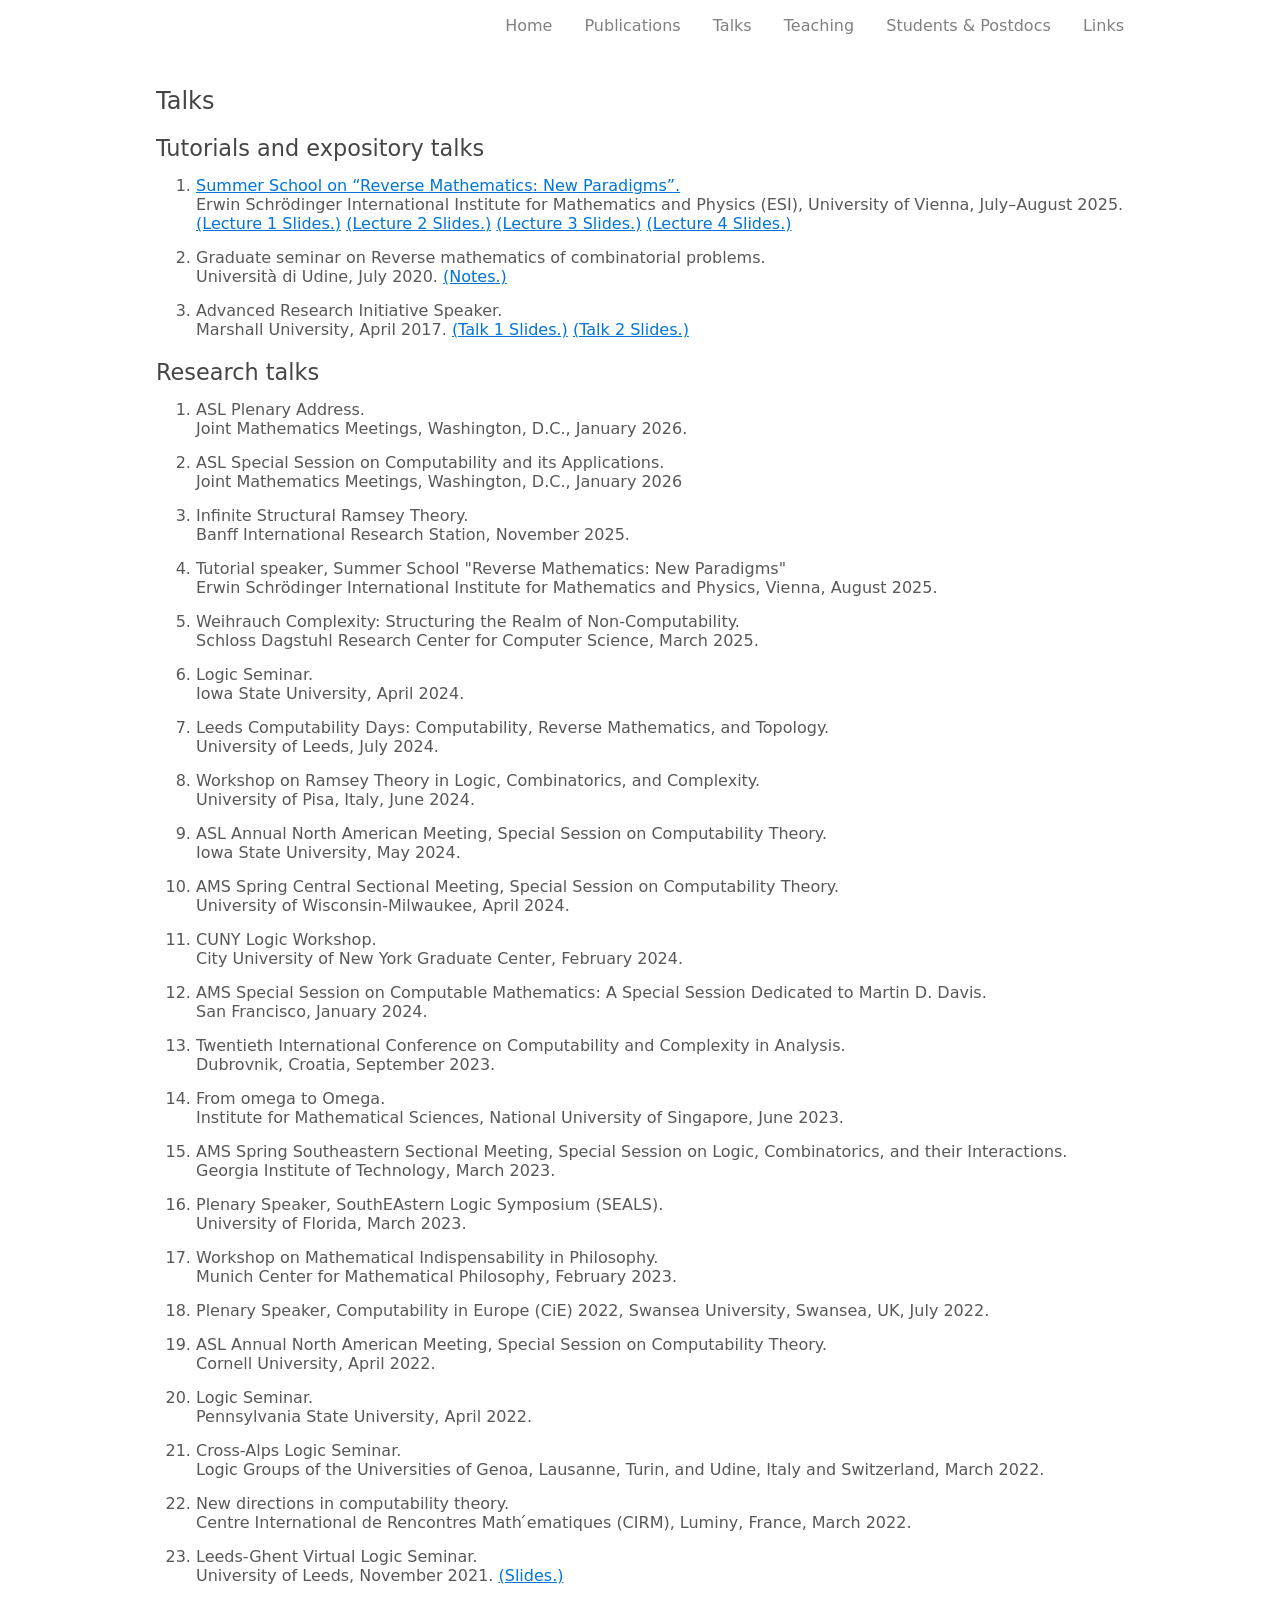
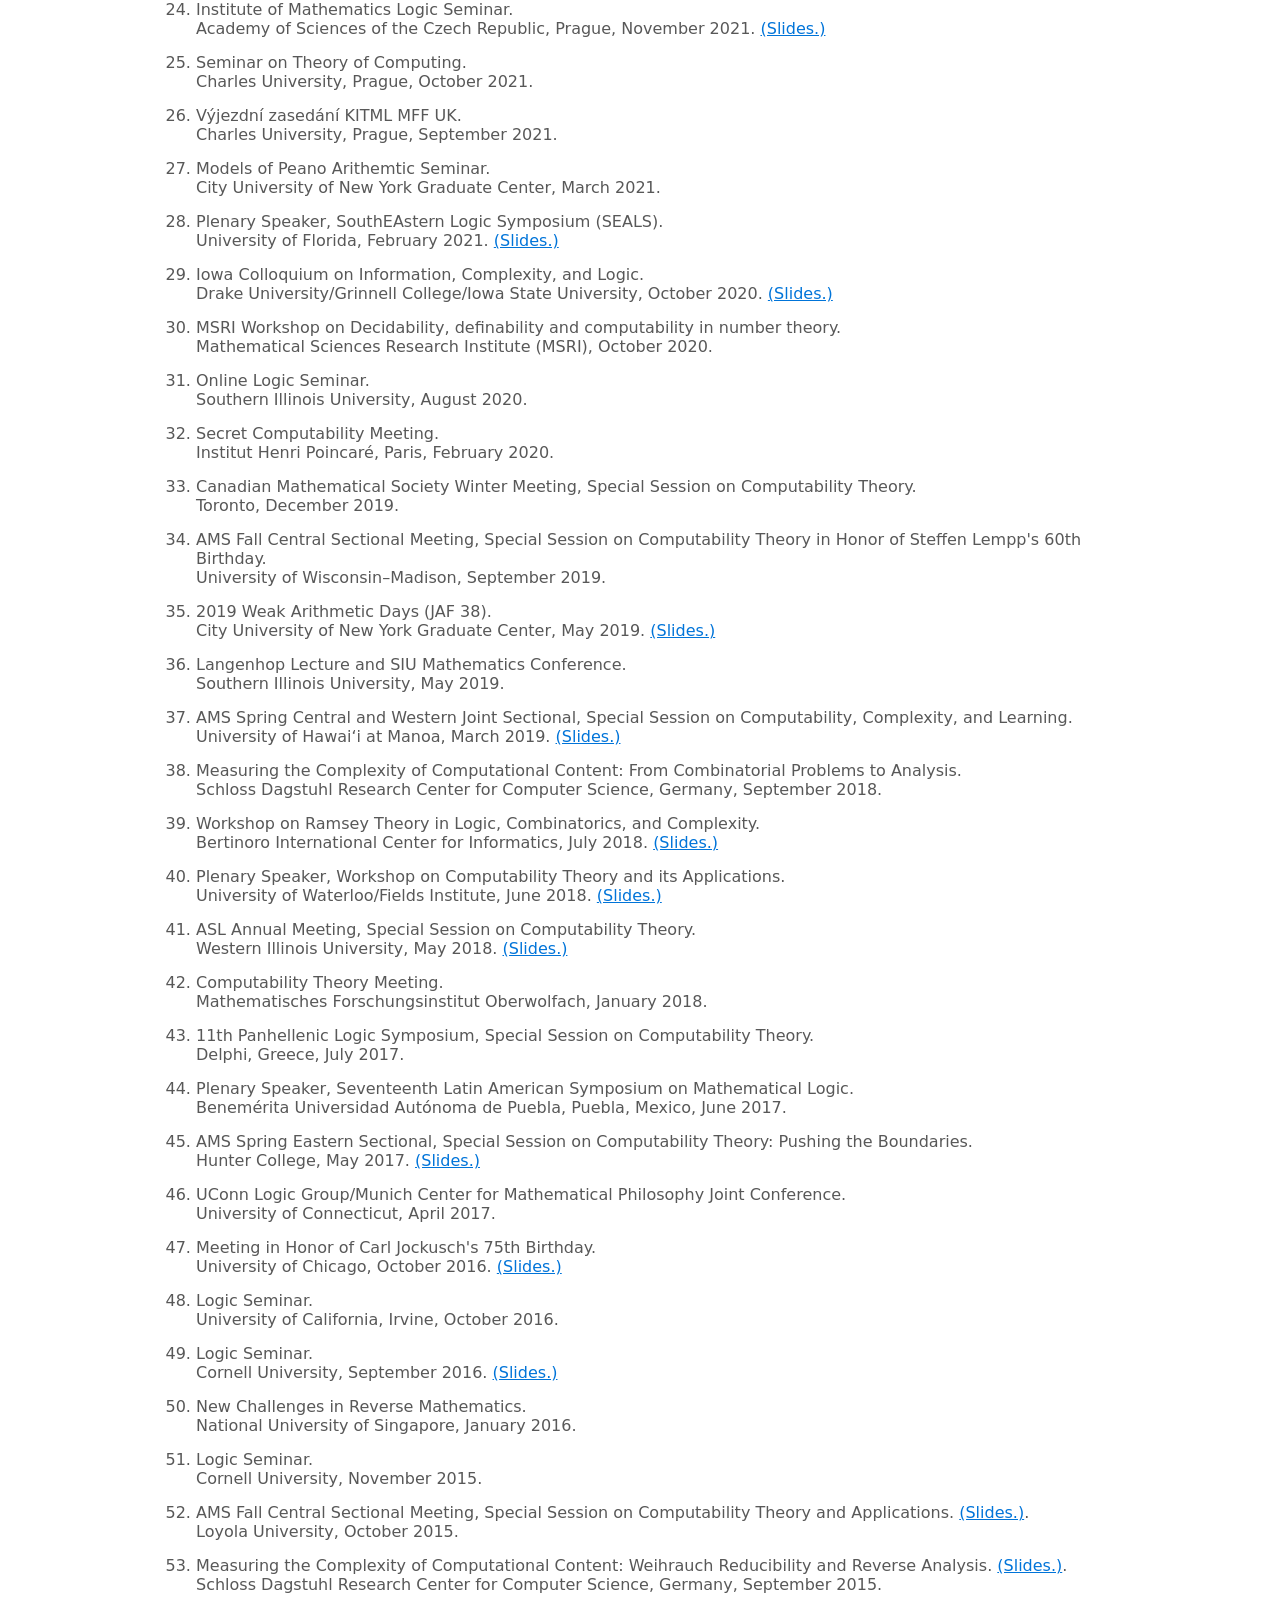
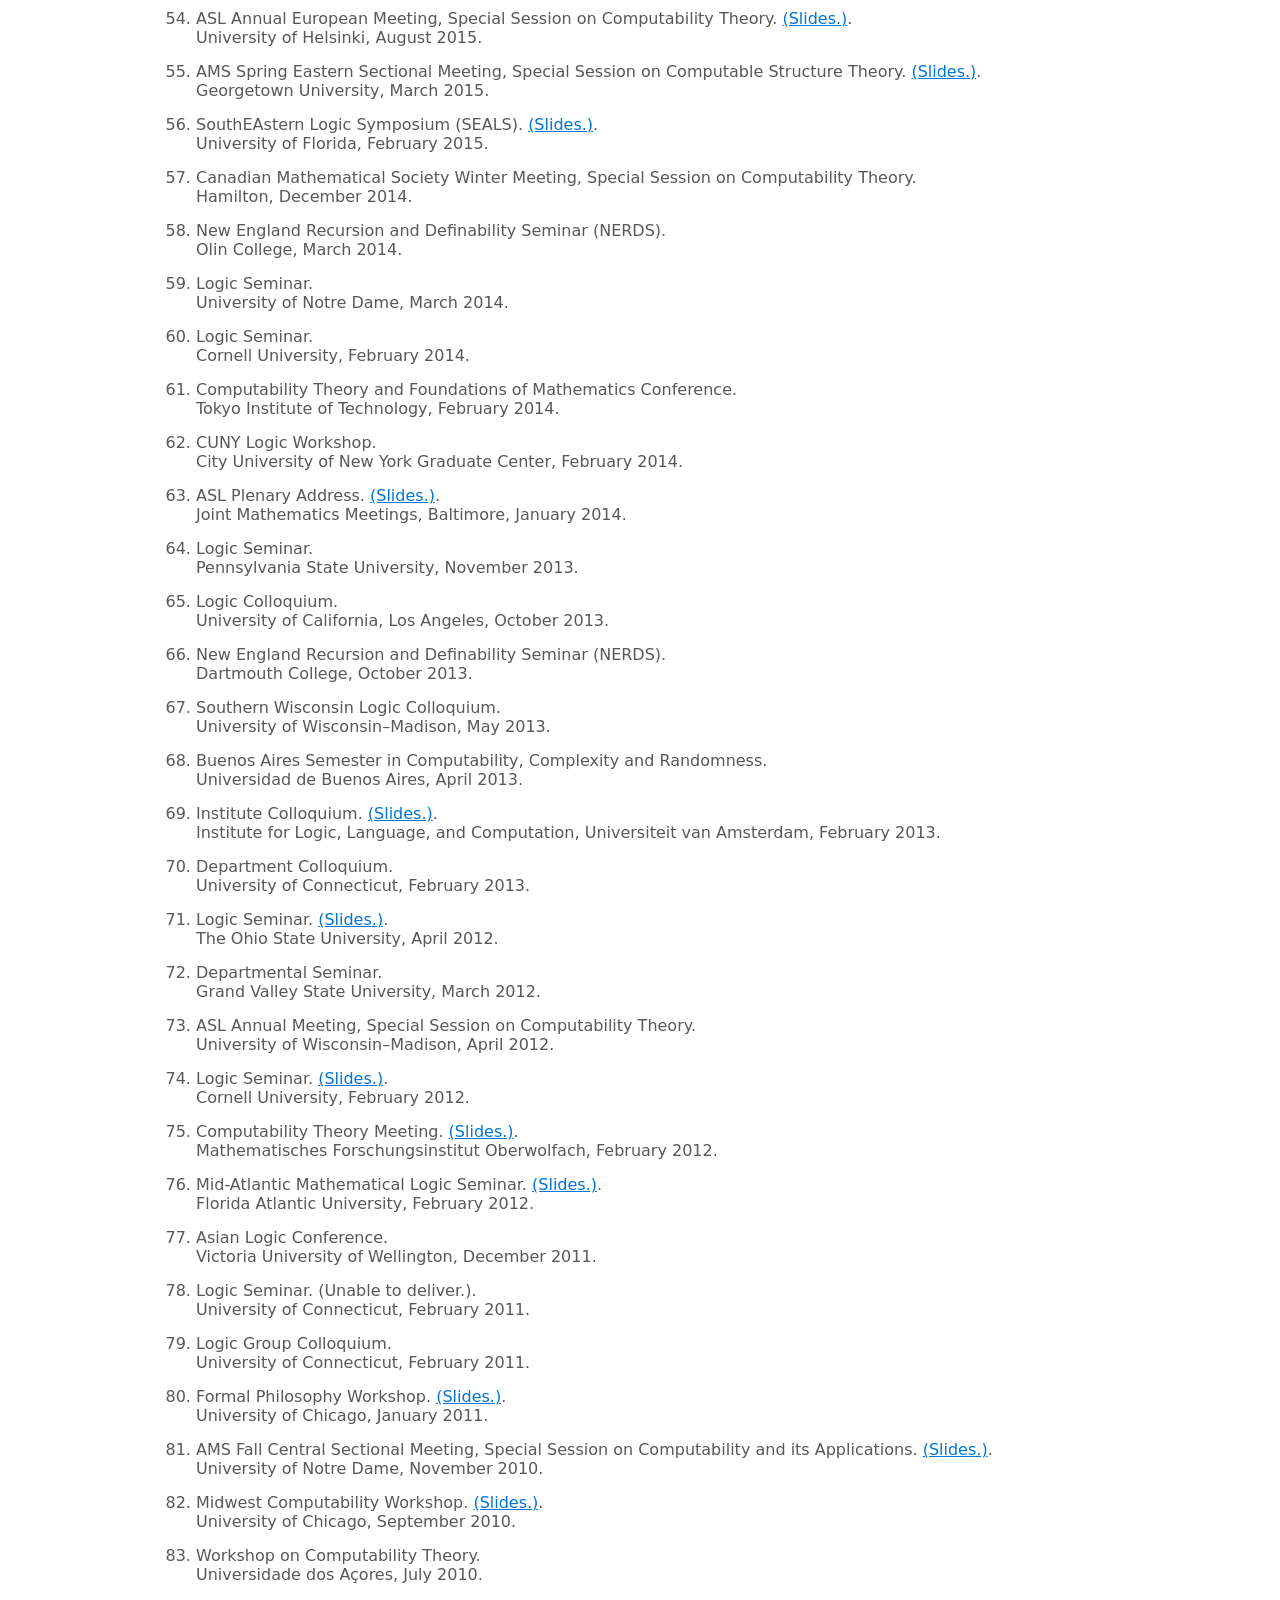
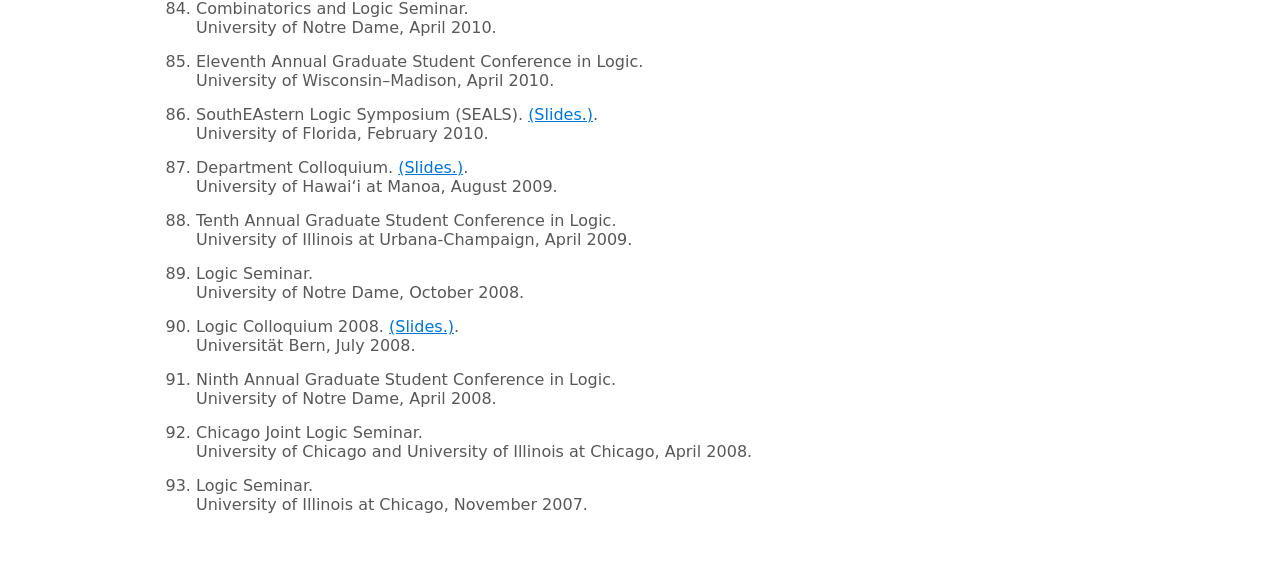
<file: talks.html>
<!DOCTYPE html>
<html lang="en-US">
<head>
	<title>Damir D. Dzhafarov</title>
	<link rel="shortcut icon" type="image/x-icon" href="favicon.ico">
	<meta name="viewport" content="width=device-width, initial-scale=1">
	<meta http-equiv="Content-Type" content="text/html; charset=UTF-8" />
	<script async src="https://www.googletagmanager.com/gtag/js?id=UA-39759232-1"></script>
	<script>
	  window.dataLayer = window.dataLayer || [];
	  function gtag(){dataLayer.push(arguments);}
	  gtag('js', new Date());

	  gtag('config', 'UA-39759232-1');
	</script>
	<link id="main" rel="stylesheet" href="./css/main.css">
	<link id="menu" rel="stylesheet" href="./css/menu-closed.css">
	<script type="text/javascript">
		function styleMenu(url) {
			document.getElementById('menu').href = url;
		}

		function openMenu(){
			styleMenu('./css/menu-open.css');
		}

		function closeMenu(){
			styleMenu('./css/menu-closed.css');
		}

		function toggleMenu(){
			if (document.getElementById('menu').getAttribute('href') == './css/menu-closed.css'){
				openMenu();
			}
			else {
				closeMenu();
			}
		}

		function menuOnResize() {
			if(document.documentElement.clientWidth > 700){
				styleMenu('./css/menu-closed.css');
			}
		}

		window.addEventListener("resize", menuOnResize);
	</script>
</head>
<body ontouchstart="">
  <div id="container">

		<div id="hamburger" class="hamburger" onclick="toggleMenu()">&#9776;</div>
		<div id="menu" class="menu">
			<div id="menu-aligner" class="menu-aligner">
				<div id="index" class="menu-item" onclick="window.location.href='/'">Home</div>
				<div id="research" class="menu-item" onclick="window.location.href=this.id+'.html'">Publications</div>
				<div id="talks" class="menu-item" onclick="window.location.href=this.id+'.html'">Talks</div>
				<div id="teaching" class="menu-item" onclick="window.location.href=this.id+'.html'">Teaching</div>
				<div id="mentorship" class="menu-item" onclick="window.location.href=this.id+'.html'">Students & Postdocs</div>
				<div id="links" class="menu-item" onclick="window.location.href=this.id+'.html'">Links</div>
			</div>
		</div>

    <div id="content" onclick="closeMenu()">

			<h2>Talks</h2>

			<h3>Tutorials and expository talks</h3>

			<ol>

				<li><a href="https://www.esi.ac.at/events/e554/" target="_blank">Summer School on “Reverse Mathematics: New Paradigms”.</a><br>
					Erwin Schrödinger International Institute for Mathematics and Physics (ESI), University of Vienna, July–August 2025.<br>
					<a href="talks/2025esi1.pdf">(Lecture 1 Slides.)</a> <a href="talks/2025esi2.pdf">(Lecture 2 Slides.)</a> <a href="talks/2025esi3.pdf">(Lecture 3 Slides.)</a> <a href="talks/2025esi4.pdf">(Lecture 4 Slides.)</a></li>

				<li>Graduate seminar on Reverse mathematics of combinatorial problems.<br>
					Università di Udine, July 2020. <a href="talks/udine.pdf">(Notes.)</a></li>

				<li>Advanced Research Initiative Speaker.<br>
				Marshall University, April 2017. <a href="talks/marshall1.pdf">(Talk 1 Slides.)</a> <a href="talks/marshall2.pdf">(Talk 2 Slides.)</a></li>

			</ol>

			<h3>Research talks</h3>

			<ol>

				<li>
					ASL Plenary Address.</br>
					Joint Mathematics Meetings, Washington, D.C., January 2026.
				</li>

				<li>
					ASL Special Session on Computability and its Applications.</br>
					Joint Mathematics Meetings, Washington, D.C., January 2026
				</li>

				<li>
					Infinite Structural Ramsey Theory.<br>
					Banff International Research Station, November 2025.
				</li>

				<li>
					Tutorial speaker, Summer School "Reverse Mathematics: New Paradigms"<br>
					Erwin Schrödinger International Institute for Mathematics and Physics, Vienna, August 2025.
				</li>

				<li>
					Weihrauch Complexity: Structuring the Realm of Non-Computability.<br>
					Schloss Dagstuhl Research Center for Computer Science, March 2025.
				</li>

				<li>
					Logic Seminar.<br>
					Iowa State University, April 2024.
				</li>

				<li>
					Leeds Computability Days: Computability, Reverse Mathematics, and Topology.<br>
					University of Leeds, July 2024.
				</li>

				<li>
					Workshop on Ramsey Theory in Logic, Combinatorics, and Complexity.<br>
					University of Pisa, Italy, June 2024.
				</li>

				<li>ASL Annual North American Meeting, Special Session on Computability Theory.<br>
					Iowa State University, May 2024.
				</li>

				<li>AMS Spring Central Sectional Meeting, Special Session on Computability Theory.<br>
					University of Wisconsin-Milwaukee, April 2024.
				</li>

				<li>
					CUNY Logic Workshop.<br>
					City University of New York Graduate Center, February 2024.
				</li>

				<li>AMS Special Session on Computable Mathematics: A Special Session Dedicated to Martin D. Davis.<br>
					San Francisco, January 2024.
				</li>

				<li>Twentieth International Conference on Computability and Complexity in Analysis.<br>
					Dubrovnik, Croatia, September 2023.
				</li>

				<li>
					From omega to Omega.<br>
					Institute for Mathematical Sciences, National University of Singapore, June 2023.
				</li>

				<li>
					AMS Spring Southeastern Sectional Meeting, Special Session on Logic, Combinatorics, and their Interactions.<br>
					Georgia Institute of Technology, March 2023.
				</li>

				<li>
					Plenary Speaker, SouthEAstern Logic Symposium (SEALS).<br>
					University of Florida, March 2023.
				</li>

				<li>
					Workshop on Mathematical Indispensability in Philosophy.<br>
					Munich Center for Mathematical Philosophy, February 2023. 
				</li>

				<li>
					Plenary Speaker, Computability in Europe (CiE) 2022, Swansea University, Swansea, UK, July 2022.
				</li>

				<li>
					ASL Annual North American Meeting, Special Session on Computability Theory.<br>
					Cornell University, April 2022.
				</li>

				<li>
					Logic Seminar.<br>
					Pennsylvania State University, April 2022.</li>

				<li>
						Cross-Alps Logic Seminar.<br>
						Logic Groups of the Universities of Genoa, Lausanne, Turin, and Udine, Italy and Switzerland, March 2022.
				</li>

				<li>
						New directions in computability theory.<br>
						Centre International de Rencontres Math ́ematiques (CIRM), Luminy, France, March 2022.
				</li>

				<li>
						Leeds-Ghent Virtual Logic Seminar.<br>
						University of Leeds, November 2021. <a href="talks/leeds21.pdf">(Slides.)</a>
				</li>

				<li>
					Institute of Mathematics Logic Seminar.<br>
						Academy of Sciences of the Czech Republic, Prague, November 2021. <A href="talks/AvCR21.pdf">(Slides.)</a>
				</li>

				<li>
					Seminar on Theory of Computing.<br>
						Charles University, Prague, October 2021.
				</li>

				<li>V&yacute;jezdn&iacute; zased&aacute;n&iacute; KITML MFF UK.<br>
					Charles University, Prague, September 2021.</li>

				<li>Models of Peano Arithemtic Seminar.<br>
					City University of New York Graduate Center, March 2021.</li>

				<li>Plenary Speaker, SouthEAstern Logic Symposium (SEALS).<br>
				University of Florida, February 2021. <A href="talks/SEALS21.pdf">(Slides.)</a></li>

				<li>Iowa Colloquium on Information, Complexity, and Logic.<br>
					Drake University/Grinnell College/Iowa State University, October 2020. <a href="talks/ICICL.pdf">(Slides.)</a></li>

				<li>MSRI Workshop on Decidability, definability and computability in number theory.<br>
					Mathematical Sciences Research Institute (MSRI), October 2020.</li>

				<li>Online Logic Seminar.<br>
					Southern Illinois University, August 2020.</li>

				<li>Secret Computability Meeting.<br>
					Institut Henri Poincar&eacute;, Paris, February 2020.</li>

				<li>Canadian Mathematical Society Winter Meeting, Special Session on Computability Theory.<br>
				Toronto, December 2019.</li></li>

				<li>AMS Fall Central Sectional Meeting, Special Session on Computability Theory in Honor of Steffen Lempp's 60th Birthday.<br>
					University of Wisconsin&#8211;Madison, September 2019.</li>

				<li>2019 Weak Arithmetic Days (JAF 38).<br>
					City University of New York Graduate Center, May 2019. <A href="talks/JAF38.pdf">(Slides.)</a></li>

				<li>Langenhop Lecture and SIU Mathematics Conference.<br>
					Southern Illinois University, May 2019.</li>

				<li>AMS Spring Central and Western Joint Sectional, Special Session on Computability, Complexity, and Learning.<br>
				University of Hawai&lsquo;i at Manoa, March 2019. <a href="talks/reversesorites.pdf" target="blank">(Slides.)</a></li>

				<li>Measuring the Complexity of Computational Content: From Combinatorial Problems to Analysis.<br>
				Schloss Dagstuhl Research Center for Computer Science, Germany, September 2018.</li>

				<li>Workshop on Ramsey Theory in Logic, Combinatorics, and Complexity.<br>
					Bertinoro International Center for Informatics, July 2018. <a href="talks/bertinoro.pdf" target="blank">(Slides.)</a>
				</li>

				<li>Plenary Speaker, Workshop on Computability Theory and its Applications.<br>University of Waterloo/Fields Institute, June 2018. <a href="talks/Hindman.pdf" target="blank">(Slides.)</a></li>

				<li>ASL Annual Meeting, Special Session on Computability Theory.<br>
				Western Illinois University, May 2018. <a href="talks/asl2018.pdf" target="blank">(Slides.)</a></li>

				<li>Computability Theory Meeting.<br>
				Mathematisches Forschungsinstitut Oberwolfach, January 2018.</li>

				<li>11th Panhellenic Logic Symposium, Special Session on Computability Theory.<br>
				Delphi, Greece, July 2017.</li>

				<li>Plenary Speaker, Seventeenth Latin American Symposium on Mathematical Logic.<br>
				Benemérita Universidad Autónoma de Puebla, Puebla, Mexico, June 2017.</li>

				<li>AMS Spring Eastern Sectional, Special Session on Computability Theory: Pushing the Boundaries.<br>
				Hunter College, May 2017. <a href="talks/Joins.pdf" target="blank">(Slides.)</a></li>

				<li>UConn Logic Group/Munich Center for Mathematical Philosophy Joint Conference.<br>
				University of Connecticut, April 2017.</li>

				<li>Meeting in Honor of Carl Jockusch's 75th Birthday.<br>
				University of Chicago, October 2016. <a href="talks/Products.pdf" target="blank">(Slides.)</a></li>

				<li>Logic Seminar.<br>
				University of California, Irvine, October 2016.</li>

				<li>Logic Seminar.<br>
				Cornell University, September 2016. <a href="talks/uniformorders.pdf" target="blank">(Slides.)</a></li>

				<li>New Challenges in Reverse Mathematics.<br>
				National University of Singapore, January 2016.</li>

				<li>Logic Seminar.<br>
				Cornell University, November 2015.</li>

				<li>AMS Fall Central Sectional Meeting, Special Session on Computability Theory and Applications. <a href="talks/DRT.pdf" target="blank">(Slides.)</a>.<br>
				Loyola University, October 2015.</li>

				<li>Measuring the Complexity of Computational Content: Weihrauch Reducibility and Reverse Analysis. <a href="talks/COHandSRT22.pdf" target="blank">(Slides.)</a>.<br>
				Schloss Dagstuhl Research Center for Computer Science, Germany, September 2015.</li>

				<li>ASL Annual European Meeting, Special Session on Computability Theory. <a href="talks/reductions.pdf" target="blank">(Slides.)</a>.<br>
				University of Helsinki, August 2015.</li>

				<li>AMS Spring Eastern Sectional Meeting, Special Session on Computable Structure Theory. <a href="talks/Primes.pdf" target="blank">(Slides.)</a>.<br>
				Georgetown University, March 2015.</li>

				<li>SouthEAstern Logic Symposium (SEALS). <a href="talks/mathias_ideals.pdf" target="blank">(Slides.)</a>.<br>
				University of Florida, February 2015.</li>

				<li>Canadian Mathematical Society Winter Meeting, Special Session on Computability Theory.<br>
				Hamilton, December 2014.</li>

				<li>New England Recursion and Definability Seminar (NERDS).<br>
				Olin College, March 2014.</li>

				<li>Logic Seminar.<br>
				University of Notre Dame, March 2014.</li>

				<li>Logic Seminar.<br>
				Cornell University, February 2014.</li>

				<li>Computability Theory and Foundations of Mathematics Conference.<br>
				Tokyo Institute of Technology, February 2014.</li>

				<li>CUNY Logic Workshop.<br>
				City University of New York Graduate Center, February 2014.</li>

				<li>ASL Plenary Address. <a href="talks/newdirectionsjmm.pdf" target="blank">(Slides.)</a>.<br>
				Joint Mathematics Meetings, Baltimore, January 2014.</li>

				<li>Logic Seminar.<br>
				Pennsylvania State University, November 2013.</li>

				<li>Logic Colloquium.<br>
				University of California, Los Angeles, October 2013.</li>

				<li>New England Recursion and Definability Seminar (NERDS).<br>
				Dartmouth College, October 2013.</li>

				<li>Southern Wisconsin Logic Colloquium.<br>
				University of Wisconsin&#8211;Madison, May 2013.</li>

				<li>Buenos Aires Semester in Computability, Complexity and Randomness.<br>
				Universidad de Buenos Aires, April 2013.</li>

				<li>Institute Colloquium. <a href="talks/newdirections.pdf" target="blank">(Slides.)</a>.<br>
				Institute for Logic, Language, and Computation, Universiteit van Amsterdam, February 2013.</li>

				<li>Department Colloquium.<br>
				University of Connecticut, February 2013.</li>

				<li>Logic Seminar. <a href="talks/counting.pdf" target="blank">(Slides.)</a>.<br>
				The Ohio State University, April 2012.</li>

				<li>Departmental Seminar.<br>
				Grand Valley State University, March 2012.</li>

				<li>ASL Annual Meeting, Special Session on Computability Theory.<br>
				University of Wisconsin&#8211;Madison, April 2012.</li>

				<li>Logic Seminar. <a href="talks/weak.pdf" target="blank">(Slides.)</a>.<br>
				Cornell University, February 2012.</li>

				<li>Computability Theory Meeting. <a href="talks/genericity.pdf" target="blank">(Slides.)</a>.<br>
				Mathematisches Forschungsinstitut Oberwolfach, February 2012.</li>

				<li>Mid-Atlantic Mathematical Logic Seminar. <a href="talks/applications.pdf" target="blank">(Slides.)</a>.<br>
				Florida Atlantic University, February 2012.</li>

				<li>Asian Logic Conference.<br>
				Victoria University of Wellington, December 2011.</li>

				<li>Logic Seminar. (Unable to deliver.).<br>
				University of Connecticut, February 2011.</li>

				<li>Logic Group Colloquium.<br>
				University of Connecticut, February 2011.</li>

				<li>Formal Philosophy Workshop. <a href="talks/sorites.pdf" target="blank">(Slides.)</a>.<br>
				University of Chicago, January 2011.</li>

				<li>AMS Fall Central Sectional Meeting, Special Session on Computability and its Applications. <a href="talks/fip.pdf" target="blank">(Slides.)</a>.<br>
				University of Notre Dame, November 2010.</li>

				<li>Midwest Computability Workshop. <a href="talks/choice.pdf" target="blank">(Slides.)</a>.<br>
				University of Chicago, September 2010.</li>

				<li>Workshop on Computability Theory.<br>
				Universidade dos A&ccedil;ores, July 2010.</li>

				<li>Combinatorics and Logic Seminar.<br>
				University of Notre Dame, April 2010.</li>

				<li>Eleventh Annual Graduate Student Conference in Logic.<br>
				University of Wisconsin&#8211;Madison, April 2010.</li>

				<li>SouthEAstern Logic Symposium (SEALS). <a href="talks/measure.pdf" target="blank">(Slides.)</a>.<br>
				University of Florida, February 2010.</li>

				<li>Department Colloquium. <a href="talks/measuregeneral.pdf" target="blank">(Slides.)</a>.<br>
				University of Hawai&lsquo;i at Manoa, August 2009.</li>

				<li>Tenth Annual Graduate Student Conference in Logic.<br>
				University of Illinois at Urbana-Champaign, April 2009.<br>

				<li>Logic Seminar.<br>
				University of Notre Dame, October 2008.</li>

				<li>Logic Colloquium 2008. <a href="talks/coneavoidance.pdf" target="blank">(Slides.)</a>.<br>
				Universit&auml;t Bern, July 2008.</li>

				<li>Ninth Annual Graduate Student Conference in Logic.<br>
				University of Notre Dame, April 2008.</li>

				<li>Chicago Joint Logic Seminar.<br>
				University of Chicago and University of Illinois at Chicago, April 2008.</li>

				<li>Logic Seminar.<br>
				University of Illinois at Chicago, November 2007.</li>

			</ol>

		</div>

  </div>
</body>
</html>
</file>
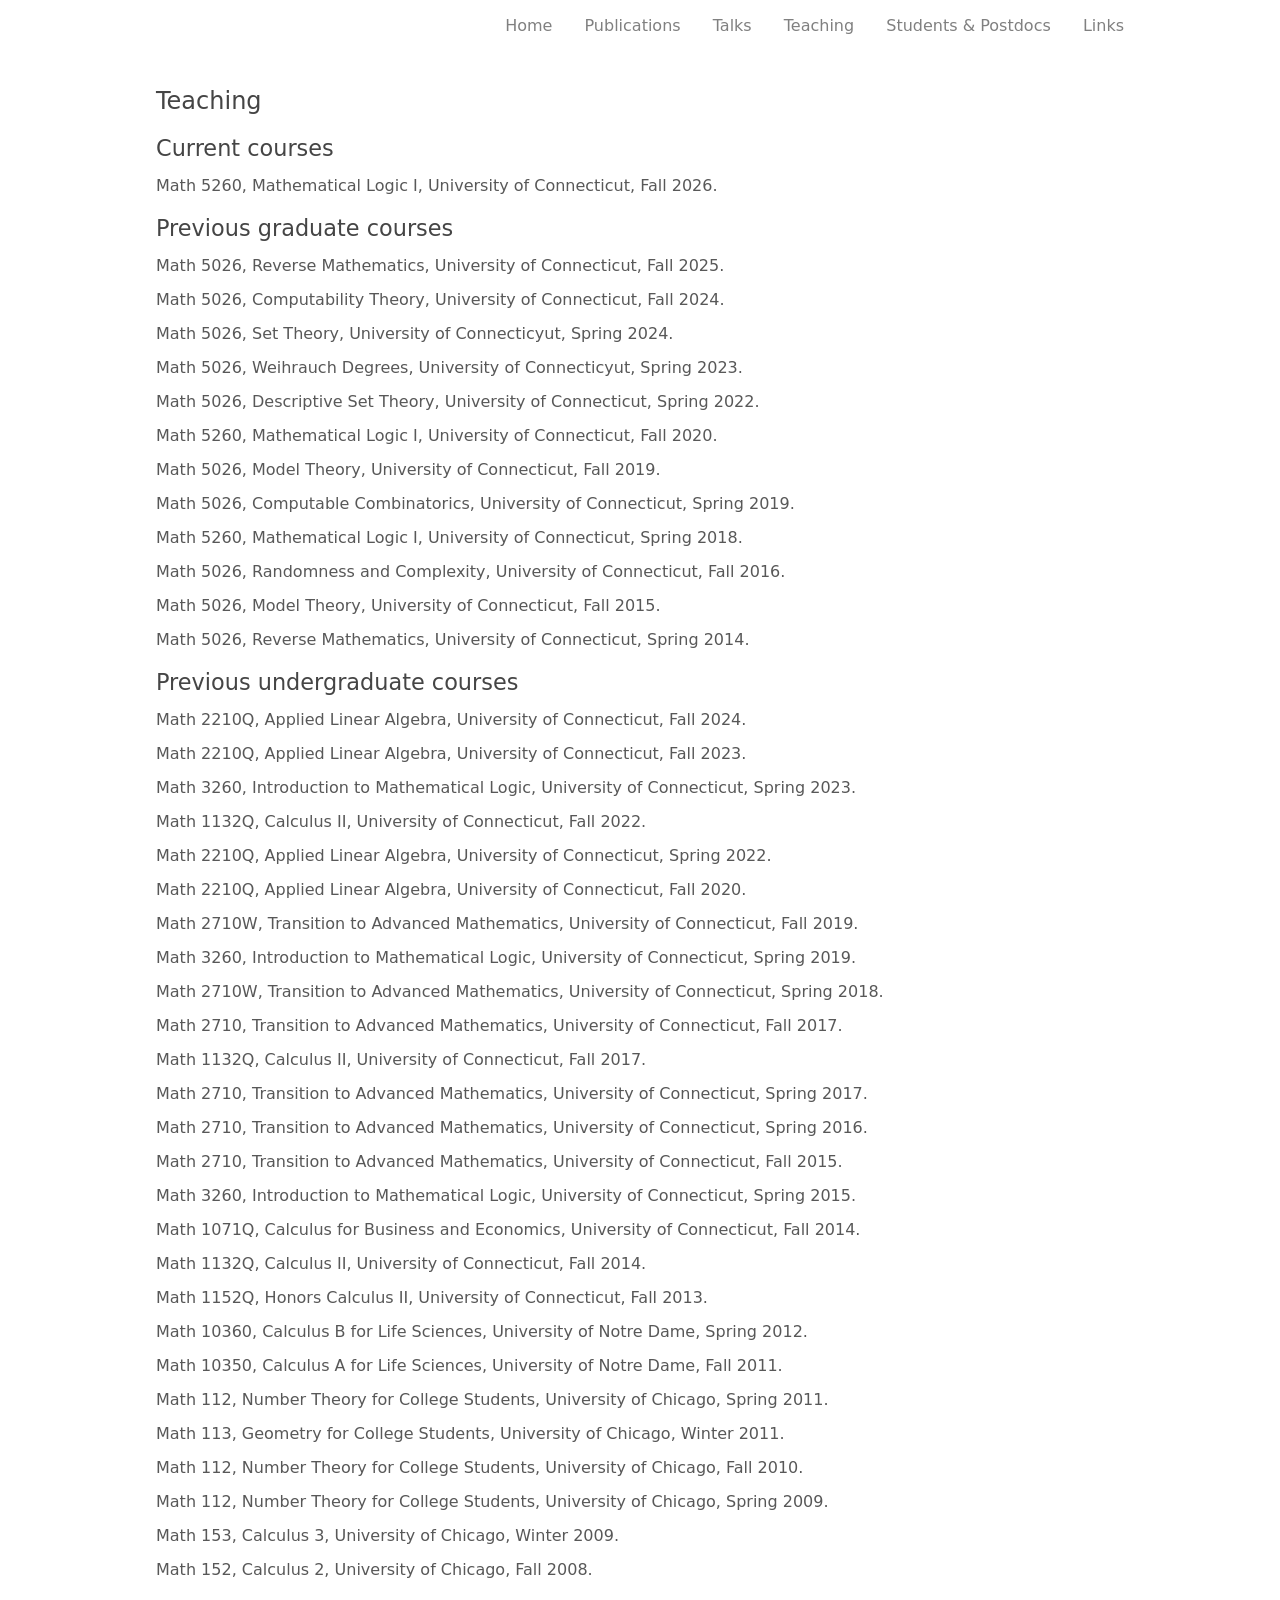
<file: teaching.html>
<!DOCTYPE html>
<html lang="en-US">
<head>
	<title>Damir D. Dzhafarov</title>
	<link rel="shortcut icon" type="image/x-icon" href="favicon.ico">
	<meta name="viewport" content="width=device-width, initial-scale=1">
	<meta http-equiv="Content-Type" content="text/html; charset=UTF-8" />
	<script async src="https://www.googletagmanager.com/gtag/js?id=UA-39759232-1"></script>
	<script>
	  window.dataLayer = window.dataLayer || [];
	  function gtag(){dataLayer.push(arguments);}
	  gtag('js', new Date());

	  gtag('config', 'UA-39759232-1');
	</script>
	<link id="main" rel="stylesheet" href="./css/main.css">
	<link id="menu" rel="stylesheet" href="./css/menu-closed.css">
	<script type="text/javascript">
		function styleMenu(url) {
			document.getElementById('menu').href = url;
		}

		function openMenu(){
			styleMenu('./css/menu-open.css');
		}

		function closeMenu(){
			styleMenu('./css/menu-closed.css');
		}

		function toggleMenu(){
			if (document.getElementById('menu').getAttribute('href') == './css/menu-closed.css'){
				openMenu();
			}
			else {
				closeMenu();
			}
		}

		function menuOnResize() {
			if(document.documentElement.clientWidth > 700){
				styleMenu('./css/menu-closed.css');
			}
		}

		window.addEventListener("resize", menuOnResize);
	</script>
</head>
<body ontouchstart="">
  <div id="container">

		<div id="hamburger" class="hamburger" onclick="toggleMenu()">&#9776;</div>
		<div id="menu" class="menu">
			<div id="menu-aligner" class="menu-aligner">
				<div id="index" class="menu-item" onclick="window.location.href='/'">Home</div>
				<div id="research" class="menu-item" onclick="window.location.href=this.id+'.html'">Publications</div>
				<div id="talks" class="menu-item" onclick="window.location.href=this.id+'.html'">Talks</div>
				<div id="teaching" class="menu-item" onclick="window.location.href=this.id+'.html'">Teaching</div>
				<div id="mentorship" class="menu-item" onclick="window.location.href=this.id+'.html'">Students & Postdocs</div>
				<div id="links" class="menu-item" onclick="window.location.href=this.id+'.html'">Links</div>
			</div>
		</div>

    <div id="content" onclick="closeMenu()">

			<h2>Teaching</h2>

			<h3>Current courses</h3>

			<ul>
				<li>Math 5260, Mathematical Logic I, University of Connecticut, Fall 2026.</li>
			</ul>

			<h3>Previous graduate courses</h3>

			<ul>

				<li>Math 5026, Reverse Mathematics, University of Connecticut, Fall 2025.</li>

				<li>Math 5026, Computability Theory, University of Connecticut, Fall 2024.</li>

				<li>Math 5026, Set Theory, University of Connecticyut, Spring 2024.</li>

				<li>Math 5026, Weihrauch Degrees, University of Connecticyut, Spring 2023.</li>

				<li>Math 5026, Descriptive Set Theory, University of Connecticut, Spring 2022.</li>

				<li>Math 5260, Mathematical Logic I, University of Connecticut, Fall 2020.</li>

				<li>Math 5026, Model Theory, University of Connecticut, Fall 2019.</li>

				<li>Math 5026, Computable Combinatorics, University of Connecticut, Spring 2019.</li>

				<li>Math 5260, Mathematical Logic I, University of Connecticut, Spring 2018.</li>

				<li>Math 5026, Randomness and Complexity, University of Connecticut, Fall 2016.</li>

				<li>Math 5026, Model Theory, University of Connecticut, Fall 2015.</li>

				<li>Math 5026, Reverse Mathematics, University of Connecticut, Spring 2014.</li>

			</ul>

			<h3>Previous undergraduate courses</h3>

			<ul>

				<li>Math 2210Q, Applied Linear Algebra, University of Connecticut, Fall 2024.</li>

				<li>Math 2210Q, Applied Linear Algebra, University of Connecticut, Fall 2023.</li>

				<li>Math 3260, Introduction to Mathematical Logic, University of Connecticut, Spring 2023.</li>

				<li>Math 1132Q, Calculus II, University of Connecticut, Fall 2022.</li>

				<li>Math 2210Q, Applied Linear Algebra, University of Connecticut, Spring 2022.</li>

				<li>Math 2210Q, Applied Linear Algebra, University of Connecticut, Fall 2020.</li>

				<li>Math 2710W, Transition to Advanced Mathematics, University of Connecticut, Fall 2019.</li>

				<li>Math 3260, Introduction to Mathematical Logic, University of Connecticut, Spring 2019.</li>

				<li>Math 2710W, Transition to Advanced Mathematics, University of Connecticut, Spring 2018.</li>

				<li>Math 2710, Transition to Advanced Mathematics, University of Connecticut, Fall 2017.</li>

				<li>Math 1132Q, Calculus II, University of Connecticut, Fall 2017.</li>

				<li>Math 2710, Transition to Advanced Mathematics, University of Connecticut, Spring 2017.</li>

				<li>Math 2710, Transition to Advanced Mathematics, University of Connecticut, Spring 2016.</li>

				<li>Math 2710, Transition to Advanced Mathematics, University of Connecticut, Fall 2015.</li>

				<li>Math 3260, Introduction to Mathematical Logic, University of Connecticut, Spring 2015.</li>

				<li>Math 1071Q, Calculus for Business and Economics, University of Connecticut, Fall 2014.</li>

				<li>Math 1132Q, Calculus II, University of Connecticut, Fall 2014.</li>

				<li>Math 1152Q, Honors Calculus II, University of Connecticut, Fall 2013.</li>

				<li>Math 10360, Calculus B for Life Sciences, University of Notre Dame, Spring 2012.</li>

				<li>Math 10350, Calculus A for Life Sciences, University of Notre Dame, Fall 2011.</li>

				<li>Math 112, Number Theory for College Students, University of Chicago, Spring 2011.</li>

				<li>Math 113, Geometry for College Students, University of Chicago, Winter 2011.</li>

				<li>Math 112, Number Theory for College Students, University of Chicago, Fall 2010.</li>

				<li>Math 112, Number Theory for College Students, University of Chicago, Spring 2009.</li>

				<li>Math 153, Calculus 3, University of Chicago, Winter 2009.</li>

				<li>Math 152, Calculus 2, University of Chicago, Fall 2008.</li>

			</ul>

		</div>

  </div>
</body>
</html>
</file>
<file: css/main.css>
@keyframes fadein {
    from {
        opacity:0;
    }
    to {
        opacity:1;
    }
}
@-moz-keyframes fadein { /* Firefox */
    from {
        opacity:0;
    }
    to {
        opacity:1;
    }
}
@-webkit-keyframes fadein { /* Safari and Chrome */
    from {
        opacity:0;
    }
    to {
        opacity:1;
    }
}
@-o-keyframes fadein { /* Opera */
    from {
        opacity:0;
    }
    to {
        opacity: 1;
    }
}

@import url('https://fonts.googleapis.com/css?family=Lato&display=swap');

html, body {
    margin: 0;
    padding: 0;
    overflow-y: scroll;
}

html {-webkit-text-size-adjust: 100%;}

body {
	background-color: #ffffff;
  color: #585858;
  font-family: system-ui, -apple-system, BlinkMacSystemFont, Segoe UI, Roboto, Oxygen, Ubuntu, Cantarell, Fira Sans, Droid Sans, Helvetica Neue;
  font-size: 16px;
  margin:0;
}

a:link {
    color: #0074D9;
    text-decoration: underline;
    text-decoration-color: #0074D9;
    }
a:visited {
    color: #0074D9;
    text-decoration: underline;
    text-decoration-color: #0074D9;
    }
a:hover {
    color: #00284b;
    text-decoration: underline;
    text-decoration-color: #00284b;
    }
a:active {
    color: #00284b;
    text-decoration: underline;
    text-decoration-color: #00284b;
    }

h1 {
    font-weight:normal;
    color: #585858;
    font-size: 200%;
    font-weight:400;
    line-height:2em;
    margin: 0px 0px 0px 0px;
}
h2 {
    font-weight:normal;
    font-size: 150%;
    font-weight:400;
    color: #454545;
    margin: 20px 0px 15px 0px;
}
h3 {
    font-weight:normal;
    font-size: 140%;
    font-weight:400;
    color: #454545;
    margin: 20px 0px 15px 0px;
}
p {
    color: #454545;
    font-size: 100%;
    margin: 0px 0px 15px 0px;
}

#container {
  background-color: #ffffff;
  margin: 0 auto;
	overflow: hidden;
  position: relative;
  text-align: left;
	width: 1000px;
}

#content{
  animation: fadein 1s;
  -moz-animation: fadein 1s; /* Firefox */
  -webkit-animation: fadein 1s; /* Safari and Chrome */
  -o-animation: fadein 1s; /* Opera */
  background-color: white;
  margin: 0 0 20px 0;
  padding: 16px;
  position: relative;
}

#portrait_image {
  border: 1px solid;
  border-color:#a0a0a0;
	float: right;
	width: 270px;
  margin-top:30px;
}

#book_image {
  border: 1px solid;
  border-color:#a0a0a0;
	float: right;
	width: 100px;
  margin-left:10px;
  margin-bottom:5px;
}

#portrait_credit {}

ul {
  list-style-position:inside;
  list-style-type: none;
  margin: 0;
  padding:0;
}

ol {
  list-style-position:outside;
  margin: 0;
}

li{
	margin-bottom:15px;
}

@media screen and (max-width:1000px) {
  #container { width: 100%;}
}

@media screen and (max-width:800px) {
  #portrait_image {width: 33.75%;}
}

@media screen and (min-width:701px) {
}

@media screen and (max-width:700px) {
  #portrait_image {display: none;}
  #book_image {display: none;}
}

@media (hover: hover) {
}

@media (hover: none) {
}
</file>
<file: css/menu-closed.css>
.hamburger{
    display:none;
    background-color: white;
    color:gray;
    position:absolute;
    top:0;
    right:0;
    padding:16px 16px;
    line-height: 1.2;
    user-select: none;
    -moz-user-select: none;
    -khtml-user-select: none;
    -webkit-user-select: none;
    -o-user-select: none;
}

.menu {
    overflow: auto;
    user-select: none;
    -moz-user-select: none;
    -khtml-user-select: none;
    -webkit-user-select: none;
    -o-user-select: none;
    min-height:50px;
}

.menu-aligner {
  float:right;
  overflow-x: hidden;
}

.menu-item {
  padding:16px 16px;
  line-height: 1.2;
  margin: 0 0 0 -5px;
}

@media screen and (max-width:1000px) {
}

@media screen and (max-width:800px) {
}

@media screen and (min-width:701px) {
  .menu {
    background-color:white;
    color:gray;
  }
  .menu-item {
    display:inline-block;
  }
}

@media screen and (max-width:700px) {
  .menu {
    background-color:white;
    color:gray;
  }
  .hamburger{
    background-color:white;
    color:gray;
    display:block;
  }
  .menu-item {
    display:none;
    color:white;
    float:left;
    width:100%;
    margin:0;
  }
}

@media (hover: hover) {
  .menu-item:hover {
    background-color:#0074D9;
    color:white;
    cursor:pointer;
  }
  .hamburger:hover{
    background-color:#0074D9;
    cursor: pointer;
    color:white;
  }
}

@media (hover: none) {
  .menu-item:active {
    background-color:#0074D9;
    color:white;
    cursor:pointer;
  }
  .hamburger:active{
    background-color:#0074D9;
    cursor: pointer;
    color:white;
  }
}
</file>
